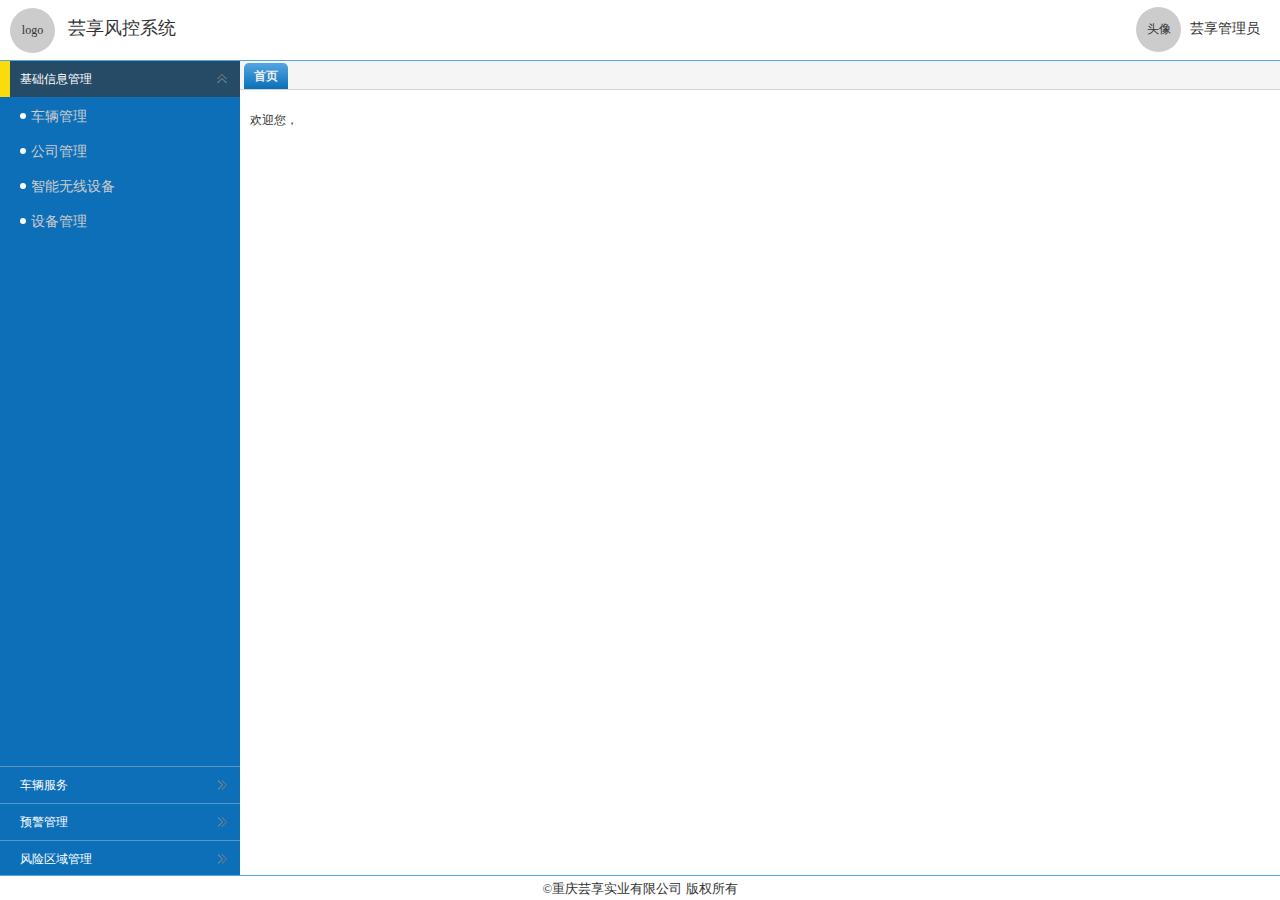
<file: index.html>
<!DOCTYPE html>
<html>

<head>
	<meta charset="UTF-8">
	<title>担保喜庆</title>
	<link rel="stylesheet" type="text/css" href="easyui/styles/easyui.css">
	<link rel="stylesheet" type="text/css" href="easyui/styles/icon.css">
	<link rel="stylesheet" type="text/css" href="easyui/styles/style.css" />
	<link rel="stylesheet" type="text/css" href="easyui/styles/carPage.css">
	<script type="text/javascript" src="easyui/javascript/jquery.min.js"></script>
	<script type="text/javascript" src="easyui/javascript/jquery.easyui.min.js"></script>
	<script type="text/javascript" src="easyui/javascript/index.js"></script>
</head>

<body class="easyui-layout">
	<div class="header" data-options="region:'north',border:false">
		<div>
			<span class="users-logo">logo</span>
			<font class="system-name">芸享风控系统</font>
			<div class="users-rigth-btn">
				<div class="users-head">
					<span style="line-height: 45px">头像</span>
				</div>
				<div class="users-name" onclick="logout()">芸享管理员</div>
			</div>
		</div>
	</div>
	<div class="left-nav" data-options="region:'west',border:false,">
		<div class="easyui-accordion" data-options="border:false" style="width:100%;height:100%;">
			<div title="基础信息管理">
				<p data-options="" onclick="addTab('车辆管理','carPage.html')">
					<span class="users-unClick"></span>车辆管理</p>
				<p onclick="addTab('公司管理','')">
					<span class="users-unClick"></span>公司管理</p>
				<p onclick="addTab('智能无线设备','')">
					<span class="users-unClick"></span>智能无线设备</p>
				<p onclick="addTab('设备管理','')">
					<span class="users-unClick"></span>设备管理</p>
			</div>
			<div title="车辆服务" data-options="">
				内容
			</div>
			<div title="预警管理" data-options="">
				内容
			</div>
			<div title="风险区域管理" data-options="">
				内容
			</div>
		</div>
	</div>
	<div data-options="region:'center',border:false">
		<div class="usersTable easyui-tabs" data-options="border:false" style="height:100%">
			<div title="首页" style="padding:10px">
				<p>欢迎您，</p>
			</div>
		</div>
	</div>
	<div class="users-bottom-copy" data-options="region:'south',border:false">&copy;重庆芸享实业有限公司&nbsp;版权所有</div>
</body>

</html>
</file>
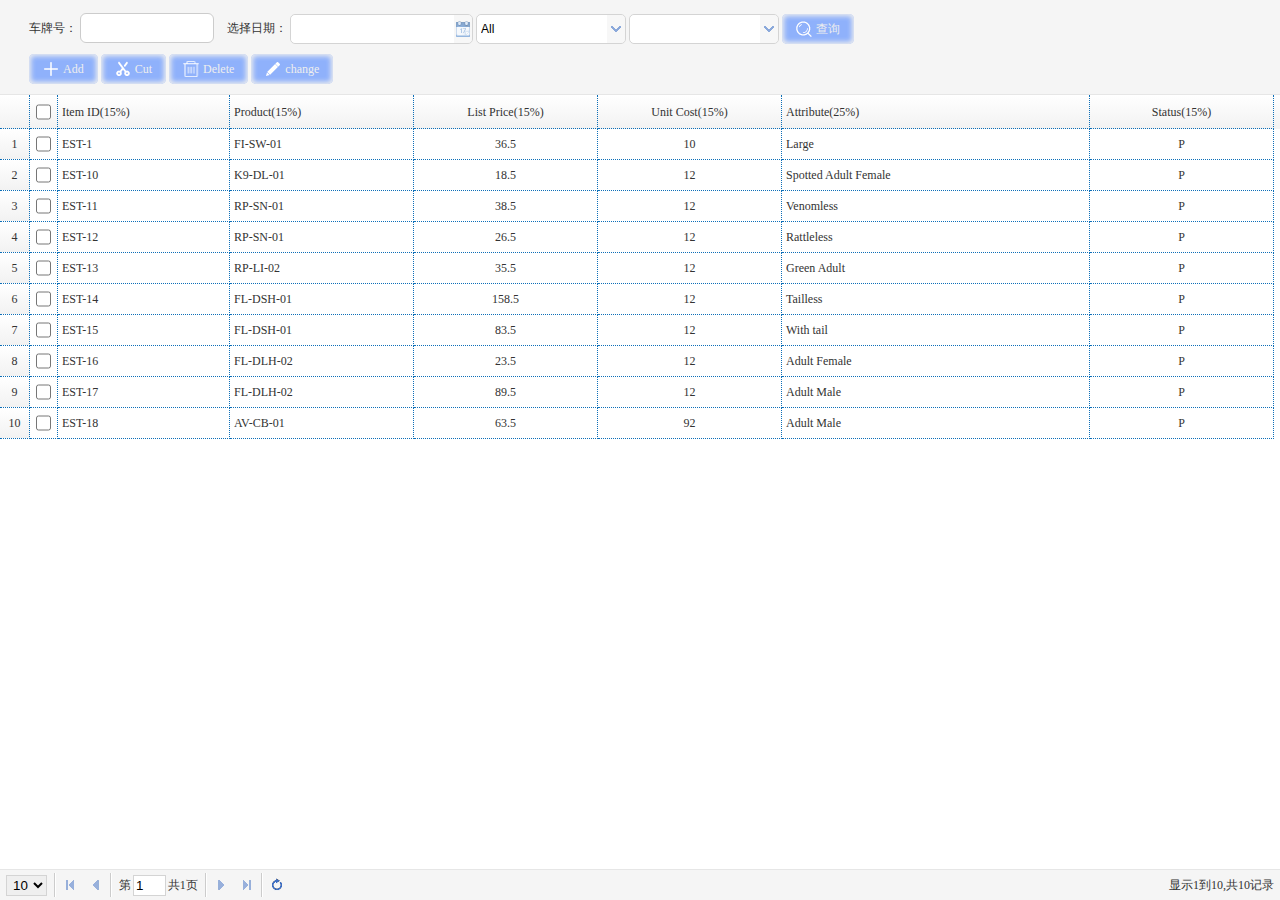
<file: carPage.html>
<!DOCTYPE html>
<html lang="zh">
	<head>
		<meta charset="UTF-8">
		<title>车辆管理</title>
		<link rel="stylesheet" type="text/css" href="easyui/styles/animate.min.css"/>
		<link rel="stylesheet" type="text/css" href="easyui/styles/easyui.css">
		<link rel="stylesheet" type="text/css" href="easyui/styles/icon.css">
		<link rel="stylesheet" type="text/css" href="easyui/styles/blue.css">
		<link rel="stylesheet" type="text/css" href="easyui/styles/carPage.css" />
		<link rel="stylesheet" type="text/css" href="easyui/styles/style.css" />
		<script type="text/javascript" src="easyui/javascript/jquery.min.js"></script>
		<script type="text/javascript" src="easyui/javascript/jquery.easyui.min.js"></script>
		<script src="easyui/javascript/carPage.js" type="text/javascript" charset="utf-8"></script>
		<script src="easyui/javascript/icheck.min.js" type="text/javascript" charset="utf-8"></script>
		<script src="easyui/javascript/easyui-lang-zh_CN.js" type="text/javascript" charset="utf-8"></script>
	</head>

	<body>
		<!-- 工具栏 start-->
		<div id="tb" style="padding:13px 0px 10px 20px">
			<span style="margin-left: 9px;">车牌号：</span>
			<input class="input-style" style="line-height:26px;border:1px solid #ccc">
			<span style="margin-left: 10px;">选择日期：</span>
			<input type="text" class="easyui-datebox" style="height: 30px; border:1px solid #ccc;">
			<select class="easyui-combobox easyui-combobox-style" name="state" style="width:150px;">
				<option value="ALL">All</option> 
				<option value="TN">Tennessee</option>
				<option value="TX">Texas</option>
				<option value="UT">Utah</option>
				<option value="VT">Vermont</option>
			</select>
			<select class="users-select" style="width:150px"></select>
			<div id="sp">
				<div style="color:#99BBE8;background:#fafafa;padding:5px;">Select a language</div>
				<div style="padding:10px">
					<input type="radio" name="lang" value="01"><span>Java</span><br/>
					<input type="radio" name="lang" value="02"><span>C#</span><br/>
					<input type="radio" name="lang" value="03"><span>Ruby</span><br/>
					<input type="radio" name="lang" value="04"><span>Basic</span><br/>
					<input type="radio" name="lang" value="05"><span>Fortran</span>
				</div>
			</div>
			<a href="#" class="easyui-linkbutton" iconCls="icon-search" plain="true">查询</a>
			<div style="display: block;margin-top: 10px;margin-left: 9px;">
				<a href="#" class="easyui-linkbutton" iconCls="icon-add" plain="true" onclick="$('#dlg1').dialog('open'),addAnim()">Add</a>
				<a href="#" class="easyui-linkbutton" iconCls="icon-cut" plain="true" onclick="javascript:alert('Cut')">Cut</a>
				<a href="#" class="easyui-linkbutton" iconCls="icon-remove" plain="true" onclick="javascript:alert('Delete')">Delete</a>
				<a href="#" class="easyui-linkbutton" iconCls="icon-edit" plain="true" onclick="javascript:alert('change')">change</a>
			</div>
			<div id="dlg1" data-options="shadow:true,modal:true,closed:'true',inline:false,onClose:closeDlg" class="easyui-dialog" style="padding:5px;width:300px;height:200px;" title="My Dialog">
				Dialog Content.1
			</div>
			<div id="dlg2" data-options="shadow:true,modal:true,closed:'true',inline:false,onClose:closeDlg" class="easyui-dialog" style="padding:5px;width:300px;height:200px;" title="My Dialog">
				Dialog Content.2
			</div>
		</div>
		<!-- 工具栏 end -->
		<table id="dg" class="easyui-datagrid" data-options="checkOnSelect:true,singleSelect:true,collapsible:true,method:'get'" rownumbers="true" pagination="true" toolbar="#tb" style="width:100%;height: 100%;">
			<thead>
				<tr>
					<th data-options="field:'ck',checkbox:true" width="5%"></th>
					<th data-options="field:'itemid',resizable:false" width="14%">Item ID(15%)</th>
					<th data-options="field:'productid',resizable:false" width="15%">Product(15%)</th>
					<th data-options="field:'listprice',align:'center',resizable:false" width="15%">List Price(15%)</th>
					<th data-options="field:'unitcost',align:'center',resizable:false" width="15%">Unit Cost(15%)</th>
					<th data-options="field:'attr1',resizable:false" width="25%">Attribute(25%)</th>
					<th data-options="field:'status',align:'center',resizable:false" width="15%">Status(15%)</th>
				</tr>
			</thead>
		</table>
		<script src="easyui/javascript/index.js"></script>
	</body>
</html>
</file>
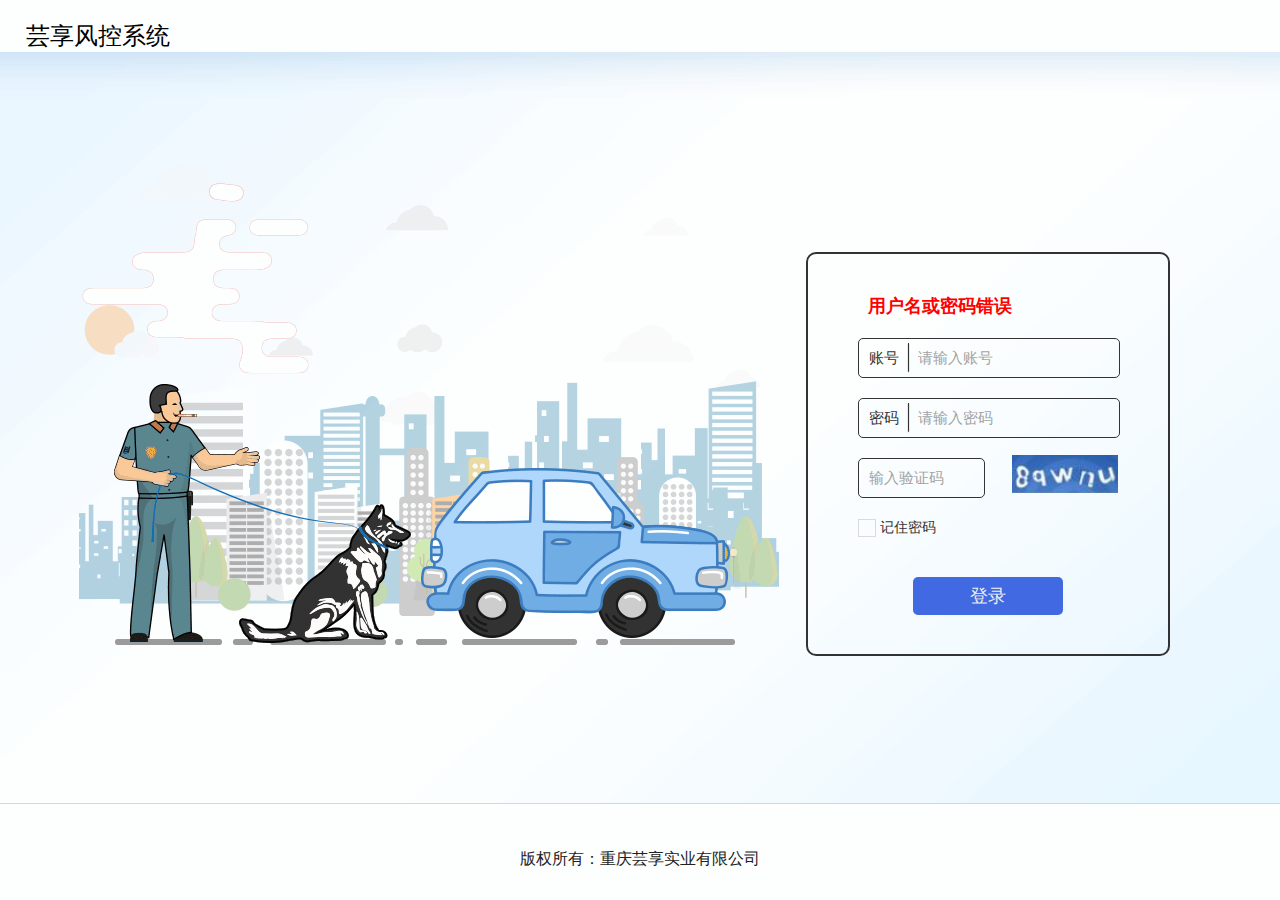
<file: login.html>
<!DOCTYPE html>
<html>

	<head>
		<meta charset="UTF-8">
		<title>login</title>
		<link rel="stylesheet" type="text/css" href="easyui/animate.min.css" />
		<link rel="stylesheet" type="text/css" href="easyui/blue.css" />
		<link rel="stylesheet" type="text/css" href="easyui/login.css" />
		<script src="easyui/jquery.min.js" type="text/javascript" charset="utf-8"></script>
		<script src="easyui/icheck.min.js" type="text/javascript" charset="utf-8"></script>
	</head>

	<body>
		<div style="position: relative;width: 100%;">
			<h2 style="position: absolute;left: 2vw;font-weight: 200;">芸享风控系统</h2>
			<div style="float: right;height: 100%;width: 37%;">
				<div id="input-body" class="animated bounceInDown">
					<div class="err-text">
						用户名或密码错误
					</div>
					<div class="input-text">
						<span>账号</span>
						<span class="line"></span>
						<input type="text" placeholder="请输入账号" />
					</div>
					<div class="input-text">
						<span>密码</span>
						<span class="line"></span>
						<input type="password" placeholder="请输入密码" />
					</div>
					<div class="input-text" style="width: 120px;padding-left: 5px;">
						<input type="text" style="width: 100px;" placeholder="输入验证码" />
					</div>
					<img src="easyui/images/yanzheng.jpg" height="38" style="float: right;position: absolute;right: 50px;bottom: 161px;" />
					<div>
						<label><input type="checkbox">&nbsp;<span style="vertical-align: middle;color: #333;font-size: 14px;">记住密码</span></label>
					</div>
					<div>
						<button class="loginBtn">登录</button>
					</div>
				</div>
			</div>
		</div>

		<div class="users-bottom-copy">
			<font>版权所有：重庆芸享实业有限公司</font>
		</div>
	</body>
	<script type="text/javascript">
		$(document).ready(function() {
			$('input').iCheck({
				checkboxClass: 'icheckbox_minimal-blue',
				radioClass: 'iradio_minimal-blue',
				increaseArea: '20%' // optional
			});
			$('.loginBtn').click(function() {
				$(".loginBtn").addClass('animated pulse');
				setTimeout(function() {
					window.location.href = "index.html"
				}, 800);
			});
		});
	</script>

</html>
</file>
<file: easyui/styles/easyui.css>
.panel {
  overflow: hidden;
  text-align: left;
  margin: 0;
  border: 0;
  -moz-border-radius: 0 0 0 0;
  -webkit-border-radius: 0 0 0 0;
  border-radius: 0 0 0 0;
}
.panel-header,
.panel-body {
  border-width: 1px;
  border-style: solid;
}
.panel-header {
  padding: 5px;
  position: relative;
}
.panel-title {
  background: url('images/blank.gif') no-repeat;
}
.panel-header-noborder {
  border-width: 0 0 1px 0;
}
.panel-body {
  overflow: auto;
  border-top-width: 0;
  padding: 0;
}
.panel-body-noheader {
  border-top-width: 1px;
}
.panel-body-noborder {
  border-width: 0px;
}
.panel-body-nobottom {
  border-bottom-width: 0;
}
.panel-with-icon {
  padding-left: 18px;
}
.panel-icon,
.panel-tool {
  position: absolute;
  top: 50%;
  margin-top: -8px;
  height: 16px;
  overflow: hidden;
}
.panel-icon {
  left: 5px;
  width: 16px;
}
.panel-tool {
  right: 5px;
  width: auto;
}
.panel-tool a {
  display: inline-block;
  width: 16px;
  height: 16px;
  opacity: 0.6;
  filter: alpha(opacity=60);
  margin: 0 0 0 2px;
  vertical-align: top;
}
.panel-tool a:hover {
  opacity: 1;
  filter: alpha(opacity=100);
  background-color: #e6e6e6;
  -moz-border-radius: 3px 3px 3px 3px;
  -webkit-border-radius: 3px 3px 3px 3px;
  border-radius: 3px 3px 3px 3px;
}
.panel-loading {
  padding: 11px 0px 10px 30px;
}
.panel-noscroll {
  overflow: hidden;
}
.panel-fit,
.panel-fit body {
  height: 100%;
  margin: 0;
  padding: 0;
  border: 0;
  overflow: hidden;
}
.panel-loading {
  background: url('images/loading.gif') no-repeat 10px 10px;
}
.panel-tool-close {
  background: url('images/panel_tools.png') no-repeat -16px 0px;
}
.panel-tool-min {
  background: url('images/panel_tools.png') no-repeat 0px 0px;
}
.panel-tool-max {
  background: url('images/panel_tools.png') no-repeat 0px -16px;
}
.panel-tool-restore {
  background: url('images/panel_tools.png') no-repeat -16px -16px;
}
.panel-tool-collapse {
  background: url('images/panel_tools.png') no-repeat -32px 0;
}
.panel-tool-expand {
  background: url('images/panel_tools.png') no-repeat -32px -16px;
}
.panel-header,
.panel-body {
  border-color: #D4D4D4;
}
.panel-header {
  background-color: #F2F2F2;
  background: -webkit-linear-gradient(top,#ffffff 0,#F2F2F2 100%);
  background: -moz-linear-gradient(top,#ffffff 0,#F2F2F2 100%);
  background: -o-linear-gradient(top,#ffffff 0,#F2F2F2 100%);
  background: linear-gradient(to bottom,#ffffff 0,#F2F2F2 100%);
  background-repeat: repeat-x;
  filter: progid:DXImageTransform.Microsoft.gradient(startColorstr=#ffffff,endColorstr=#F2F2F2,GradientType=0);
}
.panel-body {
  background-color: #ffffff;
  color: #333;
  font-size: 12px;
}
.panel-title {
  font-size: 12px;
  font-weight: bold;
  color: #777;
  height: 16px;
  line-height: 16px;
}
.panel-footer {
  border: 1px solid #D4D4D4;
  overflow: hidden;
  background: #F5F5F5;
}
.panel-footer-noborder {
  border-width: 1px 0 0 0;
}
.panel-hleft,
.panel-hright {
  position: relative;
}
.panel-hleft>.panel-body,
.panel-hright>.panel-body {
  position: absolute;
}
.panel-hleft>.panel-header {
  float: left;
}
.panel-hright>.panel-header {
  float: right;
}
.panel-hleft>.panel-body {
  border-top-width: 1px;
  border-left-width: 0;
}
.panel-hright>.panel-body {
  border-top-width: 1px;
  border-right-width: 0;
}
.panel-hleft>.panel-body-nobottom {
  border-bottom-width: 1px;
  border-right-width: 0;
}
.panel-hright>.panel-body-nobottom {
  border-bottom-width: 1px;
  border-left-width: 0;
}
.panel-hleft>.panel-footer {
  position: absolute;
  right: 0;
}
.panel-hright>.panel-footer {
  position: absolute;
  left: 0;
}
.panel-hleft>.panel-header-noborder {
  border-width: 0 1px 0 0;
}
.panel-hright>.panel-header-noborder {
  border-width: 0 0 0 1px;
}
.panel-hleft>.panel-body-noborder {
  border-width: 0;
}
.panel-hright>.panel-body-noborder {
  border-width: 0;
}
.panel-hleft>.panel-body-noheader {
  border-left-width: 1px;
}
.panel-hright>.panel-body-noheader {
  border-right-width: 1px;
}
.panel-hleft>.panel-footer-noborder {
  border-width: 0 0 0 1px;
}
.panel-hright>.panel-footer-noborder {
  border-width: 0 1px 0 0;
}
.panel-hleft>.panel-header .panel-icon,
.panel-hright>.panel-header .panel-icon {
  margin-top: 0;
  top: 5px;
}
.panel-hleft>.panel-header .panel-title,
.panel-hright>.panel-header .panel-title {
  position: absolute;
  min-width: 16px;
  left: 21px;
  top: 5px;
  bottom: auto;
  white-space: nowrap;
  word-wrap: normal;
  -webkit-transform: rotate(90deg);
  -webkit-transform-origin: 0 0;
  -moz-transform: rotate(90deg);
  -moz-transform-origin: 0 0;
  -o-transform: rotate(90deg);
  -o-transform-origin: 0 0;
  transform: rotate(90deg);
  transform-origin: 0 0;
}
.panel-hleft>.panel-header .panel-title-up,
.panel-hright>.panel-header .panel-title-up {
  position: absolute;
  min-width: 16px;
  left: 21px;
  top: auto;
  bottom: 5px;
  text-align: right;
  white-space: nowrap;
  word-wrap: normal;
  -webkit-transform: rotate(-90deg);
  -webkit-transform-origin: 0 0;
  -moz-transform: rotate(-90deg);
  -moz-transform-origin: 0 0;
  -o-transform: rotate(-90deg);
  -o-transform-origin: 0 0;
  transform: rotate(-90deg);
  transform-origin: 0 16px;
}
.panel-hleft>.panel-header .panel-with-icon.panel-title-up,
.panel-hright>.panel-header .panel-with-icon.panel-title-up {
  padding-left: 0;
  padding-right: 18px;
}
.panel-hleft>.panel-header .panel-tool,
.panel-hright>.panel-header .panel-tool {
  top: auto;
  bottom: 5px;
  width: 16px;
  height: auto;
  left: 50%;
  margin-left: -8px;
  margin-top: 0;
}
.panel-hleft>.panel-header .panel-tool a,
.panel-hright>.panel-header .panel-tool a {
  margin: 2px 0 0 0;
}
.accordion {
  overflow: hidden;
  border-width: 1px;
  border-style: solid;
}
.accordion .accordion-header {
  border-width: 0 0 1px;
  cursor: pointer;
}
.accordion .accordion-body {
  border-width: 0 0 1px;
}
.accordion-noborder {
  border-width: 0;
}
.accordion-noborder .accordion-header {
  border-width: 0 0 1px;
}
.accordion-noborder .accordion-body {
  border-width: 0 0 1px;
}
.accordion-collapse {
  background: url('images/accordion_arrows.png') no-repeat 0 0;
}
.accordion-expand {
  background: url('images/accordion_arrows.png') no-repeat -16px 0;
}
.accordion {
  background: #ffffff;
  border-color: #D4D4D4;
}
.accordion .accordion-header {
  background: #F2F2F2;
  filter: none;
}
.accordion .accordion-header-selected {
  background: #0081c2;
}
.accordion .accordion-header-selected .panel-title {
  color: #fff;
}
.accordion .panel-last > .accordion-header {
  border-bottom-color: #F2F2F2;
}
.accordion .panel-last > .accordion-body {
  border-bottom-color: #ffffff;
}
.accordion .panel-last > .accordion-header-selected,
.accordion .panel-last > .accordion-header-border {
  border-bottom-color: #D4D4D4;
}
.accordion> .panel-hleft {
  float: left;
}
.accordion> .panel-hleft>.panel-header {
  border-width: 0 1px 0 0;
}
.accordion> .panel-hleft> .panel-body {
  border-width: 0 1px 0 0;
}
.accordion> .panel-hleft.panel-last > .accordion-header {
  border-right-color: #F2F2F2;
}
.accordion> .panel-hleft.panel-last > .accordion-body {
  border-right-color: #ffffff;
}
.accordion> .panel-hleft.panel-last > .accordion-header-selected,
.accordion> .panel-hleft.panel-last > .accordion-header-border {
  border-right-color: #D4D4D4;
}
.accordion> .panel-hright {
  float: right;
}
.accordion> .panel-hright>.panel-header {
  border-width: 0 0 0 1px;
}
.accordion> .panel-hright> .panel-body {
  border-width: 0 0 0 1px;
}
.accordion> .panel-hright.panel-last > .accordion-header {
  border-left-color: #F2F2F2;
}
.accordion> .panel-hright.panel-last > .accordion-body {
  border-left-color: #ffffff;
}
.accordion> .panel-hright.panel-last > .accordion-header-selected,
.accordion> .panel-hright.panel-last > .accordion-header-border {
  border-left-color: #D4D4D4;
}
.window {
  overflow: hidden;
  padding: 5px;
  border-width: 1px;
  border-style: solid;
}
.window .window-header {
  background: transparent;
  padding: 0px 0px 6px 0px;
}
.window .window-body {
  border-width: 1px;
  border-style: solid;
  border-top-width: 0px;
}
.window .window-body-noheader {
  border-top-width: 1px;
}
.window .panel-body-nobottom {
  border-bottom-width: 0;
}
.window .window-header .panel-icon,
.window .window-header .panel-tool {
  top: 50%;
  margin-top: -11px;
}
.window .window-header .panel-icon {
  left: 1px;
}
.window .window-header .panel-tool {
  right: 1px;
}
.window .window-header .panel-with-icon {
  padding-left: 18px;
}
.window-proxy {
  position: absolute;
  overflow: hidden;
}
.window-proxy-mask {
  position: absolute;
  filter: alpha(opacity=5);
  opacity: 0.05;
}
.window-mask {
  position: absolute;
  left: 0;
  top: 0;
  width: 100%;
  height: 100%;
  filter: alpha(opacity=40);
  opacity: 0.40;
  font-size: 1px;
  overflow: hidden;
}
.window,
.window-shadow {
  position: absolute;
  -moz-border-radius: 5px 5px 5px 5px;
  -webkit-border-radius: 5px 5px 5px 5px;
  border-radius: 5px 5px 5px 5px;
}
.window-shadow {
  background: #ccc;
  -moz-box-shadow: 2px 2px 3px #cccccc;
  -webkit-box-shadow: 2px 2px 3px #cccccc;
  box-shadow: 2px 2px 3px #cccccc;
  filter: progid:DXImageTransform.Microsoft.Blur(pixelRadius=2,MakeShadow=false,ShadowOpacity=0.2);
}
.window,
.window .window-body {
  border-color: #D4D4D4;
}
.window {
  background-color: #F2F2F2;
  background: -webkit-linear-gradient(top,#ffffff 0,#F2F2F2 20%);
  background: -moz-linear-gradient(top,#ffffff 0,#F2F2F2 20%);
  background: -o-linear-gradient(top,#ffffff 0,#F2F2F2 20%);
  background: linear-gradient(to bottom,#ffffff 0,#F2F2F2 20%);
  background-repeat: repeat-x;
  filter: progid:DXImageTransform.Microsoft.gradient(startColorstr=#ffffff,endColorstr=#F2F2F2,GradientType=0);
}
.window-proxy {
  border: 1px dashed #D4D4D4;
}
.window-proxy-mask,
.window-mask {
  background: #ccc;
}
.window .panel-footer {
  border: 1px solid #D4D4D4;
  position: relative;
  top: -1px;
}
.window-thinborder {
  padding: 0;
}
.window-thinborder .window-header {
  padding: 5px 5px 6px 5px;
}
.window-thinborder .window-body {
  border-width: 0px;
}
.window-thinborder .window-header .panel-icon,
.window-thinborder .window-header .panel-tool {
  margin-top: -9px;
  margin-left: 5px;
  margin-right: 5px;
}
.window-noborder {
  border: 0;
}
.window.panel-hleft .window-header {
  padding: 0 6px 0 0;
}
.window.panel-hright .window-header {
  padding: 0 0 0 6px;
}
.window.panel-hleft>.panel-header .panel-title {
  top: auto;
  left: 16px;
}
.window.panel-hright>.panel-header .panel-title {
  top: auto;
  right: 16px;
}
.window.panel-hleft>.panel-header .panel-title-up,
.window.panel-hright>.panel-header .panel-title-up {
  bottom: 0;
}
.window.panel-hleft .window-body {
  border-width: 1px 1px 1px 0;
}
.window.panel-hright .window-body {
  border-width: 1px 0 1px 1px;
}
.window.panel-hleft .window-header .panel-icon {
  top: 1px;
  margin-top: 0;
  left: 0;
}
.window.panel-hright .window-header .panel-icon {
  top: 1px;
  margin-top: 0;
  left: auto;
  right: 1px;
}
.window.panel-hleft .window-header .panel-tool,
.window.panel-hright .window-header .panel-tool {
  margin-top: 0;
  top: auto;
  bottom: 1px;
  right: auto;
  margin-right: 0;
  left: 50%;
  margin-left: -11px;
}
.window.panel-hright .window-header .panel-tool {
  left: auto;
  right: 1px;
}
.window-thinborder.panel-hleft .window-header {
  padding: 5px 6px 5px 5px;
}
.window-thinborder.panel-hright .window-header {
  padding: 5px 5px 5px 6px;
}
.window-thinborder.panel-hleft>.panel-header .panel-title {
  left: 21px;
}
.window-thinborder.panel-hleft>.panel-header .panel-title-up,
.window-thinborder.panel-hright>.panel-header .panel-title-up {
  bottom: 5px;
}
.window-thinborder.panel-hleft .window-header .panel-icon,
.window-thinborder.panel-hright .window-header .panel-icon {
  margin-top: 5px;
}
.window-thinborder.panel-hleft .window-header .panel-tool,
.window-thinborder.panel-hright .window-header .panel-tool {
  left: 16px;
  bottom: 5px;
}
.dialog-content {
  overflow: auto;
}
.dialog-toolbar {
  position: relative;
  padding: 2px 5px;
}
.dialog-tool-separator {
  float: left;
  height: 24px;
  border-left: 1px solid #ccc;
  border-right: 1px solid #fff;
  margin: 2px 1px;
}
.dialog-button {
  position: relative;
  top: -1px;
  padding: 5px;
  text-align: right;
}
.dialog-button .l-btn {
  margin-left: 5px;
}
.dialog-toolbar,
.dialog-button {
  background: #F5F5F5;
  border-width: 1px;
  border-style: solid;
}
.dialog-toolbar {
  border-color: #D4D4D4 #D4D4D4 #e6e6e6 #D4D4D4;
}
.dialog-button {
  border-color: #e6e6e6 #D4D4D4 #D4D4D4 #D4D4D4;
}
.window-thinborder .dialog-toolbar {
  border-left: transparent;
  border-right: transparent;
  border-top-color: #F5F5F5;
}
.window-thinborder .dialog-button {
  top: 0px;
  padding: 5px 8px 8px 8px;
  border-left: transparent;
  border-right: transparent;
  border-bottom: transparent;
}
.l-btn {
  text-decoration: none;
  display: inline-block;
  overflow: hidden;
  margin: 0;
  padding: 0;
  cursor: pointer;
  outline: none;
  text-align: center;
  vertical-align: middle;
  line-height: normal;
}
.l-btn-plain {
  border-width: 0;
  padding: 1px;
}
.l-btn-left {
  display: inline-block;
  position: relative;
  overflow: hidden;
  margin: 0;
  padding: 0;
  vertical-align: top;
}
.l-btn-text {
  display: inline-block;
  vertical-align: top;
  width: auto;
  line-height: 24px;
  font-size: 12px;
  padding: 0;
  margin: 0 4px;
}
.l-btn-icon {
  display: inline-block;
  width: 16px;
  height: 16px;
  line-height: 16px;
  position: absolute;
  top: 50%;
  margin-top: -8px;
  font-size: 1px;
}
.l-btn span span .l-btn-empty {
  display: inline-block;
  margin: 0;
  width: 16px;
  height: 24px;
  font-size: 1px;
  vertical-align: top;
}
.l-btn span .l-btn-icon-left {
  padding: 0 0 0 20px;
  background-position: left center;
}
.l-btn span .l-btn-icon-right {
  padding: 0 20px 0 0;
  background-position: right center;
}
.l-btn-icon-left .l-btn-text {
  margin: 0 4px 0 24px;
}
.l-btn-icon-left .l-btn-icon {
  left: 4px;
}
.l-btn-icon-right .l-btn-text {
  margin: 0 24px 0 4px;
}
.l-btn-icon-right .l-btn-icon {
  right: 4px;
}
.l-btn-icon-top .l-btn-text {
  margin: 20px 4px 0 4px;
}
.l-btn-icon-top .l-btn-icon {
  top: 4px;
  left: 50%;
  margin: 0 0 0 -8px;
}
.l-btn-icon-bottom .l-btn-text {
  margin: 0 4px 20px 4px;
}
.l-btn-icon-bottom .l-btn-icon {
  top: auto;
  bottom: 4px;
  left: 50%;
  margin: 0 0 0 -8px;
}
.l-btn-left .l-btn-empty {
  margin: 0 4px;
  width: 16px;
}
.l-btn-plain:hover {
  padding: 0;
}
.l-btn-focus {
  outline: #0000FF dotted thin;
}
.l-btn-large .l-btn-text {
  line-height: 40px;
}
.l-btn-large .l-btn-icon {
  width: 32px;
  height: 32px;
  line-height: 32px;
  margin-top: -16px;
}
.l-btn-large .l-btn-icon-left .l-btn-text {
  margin-left: 40px;
}
.l-btn-large .l-btn-icon-right .l-btn-text {
  margin-right: 40px;
}
.l-btn-large .l-btn-icon-top .l-btn-text {
  margin-top: 36px;
  line-height: 24px;
  min-width: 32px;
}
.l-btn-large .l-btn-icon-top .l-btn-icon {
  margin: 0 0 0 -16px;
}
.l-btn-large .l-btn-icon-bottom .l-btn-text {
  margin-bottom: 36px;
  line-height: 24px;
  min-width: 32px;
}
.l-btn-large .l-btn-icon-bottom .l-btn-icon {
  margin: 0 0 0 -16px;
}
.l-btn-large .l-btn-left .l-btn-empty {
  margin: 0 4px;
  width: 32px;
}
.l-btn {
  color: #444;
  background: #f5f5f5;
  background-repeat: repeat-x;
  border: 1px solid #bbb;
  background: -webkit-linear-gradient(top,#ffffff 0,#e6e6e6 100%);
  background: -moz-linear-gradient(top,#ffffff 0,#e6e6e6 100%);
  background: -o-linear-gradient(top,#ffffff 0,#e6e6e6 100%);
  background: linear-gradient(to bottom,#ffffff 0,#e6e6e6 100%);
  background-repeat: repeat-x;
  filter: progid:DXImageTransform.Microsoft.gradient(startColorstr=#ffffff,endColorstr=#e6e6e6,GradientType=0);
  -moz-border-radius: 5px 5px 5px 5px;
  -webkit-border-radius: 5px 5px 5px 5px;
  border-radius: 5px 5px 5px 5px;
}
.l-btn:hover {
  background: #e6e6e6;
  color: #00438a;
  border: 1px solid #ddd;
  filter: none;
}
.l-btn-plain {
  background: transparent;
  border-width: 0;
  filter: none;
}
.l-btn-outline {
  border-width: 1px;
  border-color: #ddd;
  padding: 0;
}
.l-btn-plain:hover {
  background: #e6e6e6;
  color: #00438a;
  border: 1px solid #ddd;
  -moz-border-radius: 5px 5px 5px 5px;
  -webkit-border-radius: 5px 5px 5px 5px;
  border-radius: 5px 5px 5px 5px;
}
.l-btn-disabled,
.l-btn-disabled:hover {
  opacity: 0.5;
  cursor: default;
  background: #f5f5f5;
  color: #444;
  background: -webkit-linear-gradient(top,#ffffff 0,#e6e6e6 100%);
  background: -moz-linear-gradient(top,#ffffff 0,#e6e6e6 100%);
  background: -o-linear-gradient(top,#ffffff 0,#e6e6e6 100%);
  background: linear-gradient(to bottom,#ffffff 0,#e6e6e6 100%);
  background-repeat: repeat-x;
  filter: progid:DXImageTransform.Microsoft.gradient(startColorstr=#ffffff,endColorstr=#e6e6e6,GradientType=0);
}
.l-btn-disabled .l-btn-text,
.l-btn-disabled .l-btn-icon {
  filter: alpha(opacity=50);
}
.l-btn-plain-disabled,
.l-btn-plain-disabled:hover {
  background: transparent;
  filter: alpha(opacity=50);
}
.l-btn-selected,
.l-btn-selected:hover {
  background: #ddd;
  filter: none;
}
.l-btn-plain-selected,
.l-btn-plain-selected:hover {
  background: #ddd;
}
.textbox {
  position: relative;
  border: 1px solid #D4D4D4;
  background-color: #fff;
  vertical-align: middle;
  display: inline-block;
  overflow: hidden;
  white-space: nowrap;
  margin: 0;
  padding: 0;
  -moz-border-radius: 5px 5px 5px 5px;
  -webkit-border-radius: 5px 5px 5px 5px;
  border-radius: 5px 5px 5px 5px;
}
.textbox .textbox-text {
  font-size: 12px;
  border: 0;
  margin: 0;
  padding: 4px;
  white-space: normal;
  vertical-align: top;
  outline-style: none;
  resize: none;
  -moz-border-radius: 5px 5px 5px 5px;
  -webkit-border-radius: 5px 5px 5px 5px;
  border-radius: 5px 5px 5px 5px;
}
.textbox .textbox-text::-ms-clear,
.textbox .textbox-text::-ms-reveal {
  display: none;
}
.textbox textarea.textbox-text {
  white-space: pre-wrap;
}
.textbox .textbox-prompt {
  font-size: 12px;
  color: #aaa;
}
.textbox .textbox-bgicon {
  background-position: 3px center;
  padding-left: 21px;
}
.textbox .textbox-button,
.textbox .textbox-button:hover {
  position: absolute;
  top: 0;
  padding: 0;
  vertical-align: top;
  -moz-border-radius: 0 0 0 0;
  -webkit-border-radius: 0 0 0 0;
  border-radius: 0 0 0 0;
}
.textbox .textbox-button-right,
.textbox .textbox-button-right:hover {
  right: 0;
  border-width: 0 0 0 1px;
}
.textbox .textbox-button-left,
.textbox .textbox-button-left:hover {
  left: 0;
  border-width: 0 1px 0 0;
}
.textbox .textbox-button-top,
.textbox .textbox-button-top:hover {
  left: 0;
  border-width: 0 0 1px 0;
}
.textbox .textbox-button-bottom,
.textbox .textbox-button-bottom:hover {
  top: auto;
  bottom: 0;
  left: 0;
  border-width: 1px 0 0 0;
}
.textbox-addon {
  position: absolute;
  top: 0;
}
.textbox-label {
  display: inline-block;
  width: 80px;
  height: 22px;
  line-height: 22px;
  vertical-align: middle;
  overflow: hidden;
  text-overflow: ellipsis;
  white-space: nowrap;
  margin: 0;
  padding-right: 5px;
}
.textbox-label-after {
  padding-left: 5px;
  padding-right: 0;
}
.textbox-label-top {
  display: block;
  width: auto;
  padding: 0;
}
.textbox-disabled,
.textbox-label-disabled {
  opacity: 0.6;
  filter: alpha(opacity=60);
}
.textbox-icon {
  display: inline-block;
  width: 18px;
  height: 20px;
  overflow: hidden;
  vertical-align: top;
  background-position: center center;
  cursor: pointer;
  opacity: 0.6;
  filter: alpha(opacity=60);
  text-decoration: none;
  outline-style: none;
}
.textbox-icon-disabled,
.textbox-icon-readonly {
  cursor: default;
}
.textbox-icon:hover {
  opacity: 1.0;
  filter: alpha(opacity=100);
}
.textbox-icon-disabled:hover {
  opacity: 0.6;
  filter: alpha(opacity=60);
}
.textbox-focused {
  border-color: #bbbbbb;
  -moz-box-shadow: 0 0 3px 0 #D4D4D4;
  -webkit-box-shadow: 0 0 3px 0 #D4D4D4;
  box-shadow: 0 0 3px 0 #D4D4D4;
}
.textbox-invalid {
  border-color: #ffa8a8;
  background-color: #fff3f3;
}
.passwordbox-open {
  background: url('images/passwordbox_open.png') no-repeat center center;
}
.passwordbox-close {
  background: url('images/passwordbox_close.png') no-repeat center center;
}
.filebox .textbox-value {
  vertical-align: top;
  position: absolute;
  top: 0;
  left: -5000px;
}
.filebox-label {
  display: inline-block;
  position: absolute;
  width: 100%;
  height: 100%;
  cursor: pointer;
  left: 0;
  top: 0;
  z-index: 10;
  background: url('images/blank.gif') no-repeat;
}
.l-btn-disabled .filebox-label {
  cursor: default;
}
.combo-arrow {
  width: 18px;
  height: 20px;
  overflow: hidden;
  display: inline-block;
  vertical-align: top;
  cursor: pointer;
  opacity: 0.6;
  filter: alpha(opacity=60);
}
.combo-arrow-hover {
  opacity: 1.0;
  filter: alpha(opacity=100);
}
.combo-panel {
  overflow: auto;
}
.combo-arrow {
  background: url('images/combo_arrow.png') no-repeat center center;
}
.combo-panel {
  background-color: #ffffff;
}
.combo-arrow {
  background-color: #F2F2F2;
}
.combo-arrow-hover {
  background-color: #e6e6e6;
}
.combo-arrow:hover {
  background-color: #e6e6e6;
}
.combo .textbox-icon-disabled:hover {
  cursor: default;
}
.combobox-item,
.combobox-group,
.combobox-stick {
  font-size: 12px;
  padding: 3px;
}
.combobox-item-disabled {
  opacity: 0.5;
  filter: alpha(opacity=50);
}
.combobox-gitem {
  padding-left: 10px;
}
.combobox-group,
.combobox-stick {
  font-weight: bold;
}
.combobox-stick {
  position: absolute;
  top: 1px;
  left: 1px;
  right: 1px;
  background: inherit;
}
.combobox-item-hover {
  background-color: #e6e6e6;
  color: #00438a;
}
.combobox-item-selected {
  background-color: #0081c2;
  color: #fff;
}
.combobox-icon {
  display: inline-block;
  width: 16px;
  height: 16px;
  vertical-align: middle;
  margin-right: 2px;
}
.tagbox {
  cursor: text;
}
.tagbox .textbox-text {
  float: left;
}
.tagbox-label {
  position: relative;
  display: block;
  margin: 4px 0 0 4px;
  padding: 0 20px 0 4px;
  float: left;
  vertical-align: top;
  text-decoration: none;
  -moz-border-radius: 5px 5px 5px 5px;
  -webkit-border-radius: 5px 5px 5px 5px;
  border-radius: 5px 5px 5px 5px;
  background: #e6e6e6;
  color: #00438a;
}
.tagbox-remove {
  background: url('images/tagbox_icons.png') no-repeat -16px center;
  position: absolute;
  display: block;
  width: 16px;
  height: 16px;
  right: 2px;
  top: 50%;
  margin-top: -8px;
  opacity: 0.6;
  filter: alpha(opacity=60);
}
.tagbox-remove:hover {
  opacity: 1;
  filter: alpha(opacity=100);
}
.textbox-disabled .tagbox-label {
  cursor: default;
}
.textbox-disabled .tagbox-remove:hover {
  cursor: default;
  opacity: 0.6;
  filter: alpha(opacity=60);
}
.layout {
  position: relative;
  overflow: hidden;
  margin: 0;
  padding: 0;
  z-index: 0;
}
.layout-panel {
  position: absolute;
  overflow: hidden;
}
.layout-body {
  min-width: 1px;
  min-height: 1px;
}
.layout-panel-east,
.layout-panel-west {
  z-index: 2;
}
.layout-panel-north,
.layout-panel-south {
  z-index: 3;
}
.layout-expand {
  position: absolute;
  padding: 0px;
  font-size: 1px;
  cursor: pointer;
  z-index: 1;
}
.layout-expand .panel-header,
.layout-expand .panel-body {
  background: transparent;
  filter: none;
  overflow: hidden;
}
.layout-expand .panel-header {
  border-bottom-width: 0px;
}
.layout-expand .panel-body {
  position: relative;
}
.layout-expand .panel-body .panel-icon {
  margin-top: 0;
  top: 0;
  left: 50%;
  margin-left: -8px;
}
.layout-expand-west .panel-header .panel-icon,
.layout-expand-east .panel-header .panel-icon {
  display: none;
}
.layout-expand-title {
  position: absolute;
  top: 0;
  left: 21px;
  white-space: nowrap;
  word-wrap: normal;
  -webkit-transform: rotate(90deg);
  -webkit-transform-origin: 0 0;
  -moz-transform: rotate(90deg);
  -moz-transform-origin: 0 0;
  -o-transform: rotate(90deg);
  -o-transform-origin: 0 0;
  transform: rotate(90deg);
  transform-origin: 0 0;
}
.layout-expand-title-up {
  position: absolute;
  top: 0;
  left: 0;
  text-align: right;
  padding-left: 5px;
  white-space: nowrap;
  word-wrap: normal;
  -webkit-transform: rotate(-90deg);
  -webkit-transform-origin: 0 0;
  -moz-transform: rotate(-90deg);
  -moz-transform-origin: 0 0;
  -o-transform: rotate(-90deg);
  -o-transform-origin: 0 0;
  transform: rotate(-90deg);
  transform-origin: 0 0;
}
.layout-expand-with-icon {
  top: 18px;
}
.layout-expand .panel-body-noheader .layout-expand-title,
.layout-expand .panel-body-noheader .panel-icon {
  top: 5px;
}
.layout-expand .panel-body-noheader .layout-expand-with-icon {
  top: 23px;
}
.layout-split-proxy-h,
.layout-split-proxy-v {
  position: absolute;
  font-size: 1px;
  display: none;
  z-index: 5;
}
.layout-split-proxy-h {
  width: 5px;
  cursor: e-resize;
}
.layout-split-proxy-v {
  height: 5px;
  cursor: n-resize;
}
.layout-mask {
  position: absolute;
  background: #fafafa;
  filter: alpha(opacity=10);
  opacity: 0.10;
  z-index: 4;
}
.layout-button-up {
  background: url('images/layout_arrows.png') no-repeat -16px -16px;
}
.layout-button-down {
  background: url('images/layout_arrows.png') no-repeat -16px 0;
}
.layout-button-left {
  background: url('images/layout_arrows.png') no-repeat 0 0;
}
.layout-button-right {
  background: url('images/layout_arrows.png') no-repeat 0 -16px;
}
.layout-split-proxy-h,
.layout-split-proxy-v {
  background-color: #bbb;
}
.layout-split-north {
  border-bottom: 5px solid #eee;
}
.layout-split-south {
  border-top: 5px solid #eee;
}
.layout-split-east {
  border-left: 5px solid #eee;
}
.layout-split-west {
  border-right: 5px solid #eee;
}
.layout-expand {
  background-color: #F2F2F2;
}
.layout-expand-over {
  background-color: #F2F2F2;
}
.tabs-container {
  overflow: hidden;
}
.tabs-header {
  border-width: 1px;
  border-style: solid;
  border-bottom-width: 0;
  position: relative;
  padding: 0;
  padding-top: 2px;
  overflow: hidden;
}
.tabs-scroller-left,
.tabs-scroller-right {
  position: absolute;
  top: auto;
  bottom: 0;
  width: 18px;
  font-size: 1px;
  display: none;
  cursor: pointer;
  border-width: 1px;
  border-style: solid;
}
.tabs-scroller-left {
  left: 0;
}
.tabs-scroller-right {
  right: 0;
}
.tabs-tool {
  position: absolute;
  bottom: 0;
  padding: 1px;
  overflow: hidden;
  border-width: 1px;
  border-style: solid;
}
.tabs-header-plain .tabs-tool {
  padding: 0 1px;
}
.tabs-wrap {
  position: relative;
  left: 0;
  overflow: hidden;
  width: 100%;
  margin: 0;
  padding: 0;
}
.tabs-scrolling {
  margin-left: 18px;
  margin-right: 18px;
}
.tabs-disabled {
  opacity: 0.3;
  filter: alpha(opacity=30);
}
.tabs {
  list-style-type: none;
  height: 26px;
  margin: 0px;
  padding: 0px;
  padding-left: 4px;
  width: 50000px;
  border-style: solid;
  border-width: 0 0 1px 0;
}
.tabs li {
  float: left;
  display: inline-block;
  margin: 0 4px -1px 0;
  padding: 0;
  position: relative;
  border: 0;
}
.tabs li a.tabs-inner {
  display: inline-block;
  text-decoration: none;
  margin: 0;
  padding: 0 10px;
  height: 25px;
  line-height: 25px;
  text-align: center;
  white-space: nowrap;
  border-width: 1px;
  border-style: solid;
  -moz-border-radius: 5px 5px 0 0;
  -webkit-border-radius: 5px 5px 0 0;
  border-radius: 5px 5px 0 0;
}
.tabs li.tabs-selected a.tabs-inner {
  font-weight: bold;
  outline: none;
}
.tabs li.tabs-selected a:hover.tabs-inner {
  cursor: default;
  pointer: default;
}
.tabs li a.tabs-close,
.tabs-p-tool {
  position: absolute;
  font-size: 1px;
  display: block;
  height: 12px;
  padding: 0;
  top: 50%;
  margin-top: -6px;
  overflow: hidden;
}
.tabs li a.tabs-close {
  width: 12px;
  right: 5px;
  opacity: 0.6;
  filter: alpha(opacity=60);
}
.tabs-p-tool {
  right: 16px;
}
.tabs-p-tool a {
  display: inline-block;
  font-size: 1px;
  width: 12px;
  height: 12px;
  margin: 0;
  opacity: 0.6;
  filter: alpha(opacity=60);
}
.tabs li a:hover.tabs-close,
.tabs-p-tool a:hover {
  opacity: 1;
  filter: alpha(opacity=100);
  cursor: hand;
  cursor: pointer;
}
.tabs-with-icon {
  padding-left: 18px;
}
.tabs-icon {
  position: absolute;
  width: 16px;
  height: 16px;
  left: 10px;
  top: 50%;
  margin-top: -8px;
}
.tabs-title {
  font-size: 12px;
}
.tabs-closable {
  padding-right: 8px;
}
.tabs-panels {
  margin: 0px;
  padding: 0px;
  border-width: 1px;
  border-style: solid;
  border-top-width: 0;
  overflow: hidden;
}
.tabs-header-bottom {
  border-width: 0 1px 1px 1px;
  padding: 0 0 2px 0;
}
.tabs-header-bottom .tabs {
  border-width: 1px 0 0 0;
}
.tabs-header-bottom .tabs li {
  margin: -1px 4px 0 0;
}
.tabs-header-bottom .tabs li a.tabs-inner {
  -moz-border-radius: 0 0 5px 5px;
  -webkit-border-radius: 0 0 5px 5px;
  border-radius: 0 0 5px 5px;
}
.tabs-header-bottom .tabs-tool {
  top: 0;
}
.tabs-header-bottom .tabs-scroller-left,
.tabs-header-bottom .tabs-scroller-right {
  top: 0;
  bottom: auto;
}
.tabs-panels-top {
  border-width: 1px 1px 0 1px;
}
.tabs-header-left {
  float: left;
  border-width: 1px 0 1px 1px;
  padding: 0;
}
.tabs-header-right {
  float: right;
  border-width: 1px 1px 1px 0;
  padding: 0;
}
.tabs-header-left .tabs-wrap,
.tabs-header-right .tabs-wrap {
  height: 100%;
}
.tabs-header-left .tabs {
  height: 100%;
  padding: 4px 0 0 2px;
  border-width: 0 1px 0 0;
}
.tabs-header-right .tabs {
  height: 100%;
  padding: 4px 2px 0 0;
  border-width: 0 0 0 1px;
}
.tabs-header-left .tabs li,
.tabs-header-right .tabs li {
  display: block;
  width: 100%;
  position: relative;
}
.tabs-header-left .tabs li {
  left: auto;
  right: 0;
  margin: 0 -1px 4px 0;
  float: right;
}
.tabs-header-right .tabs li {
  left: 0;
  right: auto;
  margin: 0 0 4px -1px;
  float: left;
}
.tabs-justified li a.tabs-inner {
  padding-left: 0;
  padding-right: 0;
}
.tabs-header-left .tabs li a.tabs-inner {
  display: block;
  text-align: left;
  padding-left: 10px;
  padding-right: 10px;
  -moz-border-radius: 5px 0 0 5px;
  -webkit-border-radius: 5px 0 0 5px;
  border-radius: 5px 0 0 5px;
}
.tabs-header-right .tabs li a.tabs-inner {
  display: block;
  text-align: left;
  padding-left: 10px;
  padding-right: 10px;
  -moz-border-radius: 0 5px 5px 0;
  -webkit-border-radius: 0 5px 5px 0;
  border-radius: 0 5px 5px 0;
}
.tabs-panels-right {
  float: right;
  border-width: 1px 1px 1px 0;
}
.tabs-panels-left {
  float: left;
  border-width: 1px 0 1px 1px;
}
.tabs-header-noborder,
.tabs-panels-noborder {
  border: 0px;
}
.tabs-header-plain {
  border: 0px;
  background: transparent;
}
.tabs-pill {
  padding-bottom: 3px;
}
.tabs-header-bottom .tabs-pill {
  padding-top: 3px;
  padding-bottom: 0;
}
.tabs-header-left .tabs-pill {
  padding-right: 3px;
}
.tabs-header-right .tabs-pill {
  padding-left: 3px;
}
.tabs-header .tabs-pill li a.tabs-inner {
  -moz-border-radius: 5px 5px 5px 5px;
  -webkit-border-radius: 5px 5px 5px 5px;
  border-radius: 5px 5px 5px 5px;
}
.tabs-header-narrow,
.tabs-header-narrow .tabs-narrow {
  padding: 0;
}
.tabs-narrow li,
.tabs-header-bottom .tabs-narrow li {
  margin-left: 0;
  margin-right: -1px;
}
.tabs-narrow li.tabs-last,
.tabs-header-bottom .tabs-narrow li.tabs-last {
  margin-right: 0;
}
.tabs-header-left .tabs-narrow,
.tabs-header-right .tabs-narrow {
  padding-top: 0;
}
.tabs-header-left .tabs-narrow li {
  margin-bottom: -1px;
  margin-right: -1px;
}
.tabs-header-left .tabs-narrow li.tabs-last,
.tabs-header-right .tabs-narrow li.tabs-last {
  margin-bottom: 0;
}
.tabs-header-right .tabs-narrow li {
  margin-bottom: -1px;
  margin-left: -1px;
}
.tabs-scroller-left {
  background: #F2F2F2 url('images/tabs_icons.png') no-repeat 1px center;
}
.tabs-scroller-right {
  background: #F2F2F2 url('images/tabs_icons.png') no-repeat -15px center;
}
.tabs li a.tabs-close {
  background: url('images/tabs_icons.png') no-repeat -34px center;
}
.tabs li a.tabs-inner:hover {
  background: #e6e6e6;
  color: #00438a;
  filter: none;
}
.tabs li.tabs-selected a.tabs-inner {
  background-color: #ffffff;
  color: #777;
  background: -webkit-linear-gradient(top,#ffffff 0,#ffffff 100%);
  background: -moz-linear-gradient(top,#ffffff 0,#ffffff 100%);
  background: -o-linear-gradient(top,#ffffff 0,#ffffff 100%);
  background: linear-gradient(to bottom,#ffffff 0,#ffffff 100%);
  background-repeat: repeat-x;
  filter: progid:DXImageTransform.Microsoft.gradient(startColorstr=#ffffff,endColorstr=#ffffff,GradientType=0);
}
.tabs-header-bottom .tabs li.tabs-selected a.tabs-inner {
  background: -webkit-linear-gradient(top,#ffffff 0,#ffffff 100%);
  background: -moz-linear-gradient(top,#ffffff 0,#ffffff 100%);
  background: -o-linear-gradient(top,#ffffff 0,#ffffff 100%);
  background: linear-gradient(to bottom,#ffffff 0,#ffffff 100%);
  background-repeat: repeat-x;
  filter: progid:DXImageTransform.Microsoft.gradient(startColorstr=#ffffff,endColorstr=#ffffff,GradientType=0);
}
.tabs-header-left .tabs li.tabs-selected a.tabs-inner {
  background: -webkit-linear-gradient(left,#ffffff 0,#ffffff 100%);
  background: -moz-linear-gradient(left,#ffffff 0,#ffffff 100%);
  background: -o-linear-gradient(left,#ffffff 0,#ffffff 100%);
  background: linear-gradient(to right,#ffffff 0,#ffffff 100%);
  background-repeat: repeat-y;
  filter: progid:DXImageTransform.Microsoft.gradient(startColorstr=#ffffff,endColorstr=#ffffff,GradientType=1);
}
.tabs-header-right .tabs li.tabs-selected a.tabs-inner {
  background: -webkit-linear-gradient(left,#ffffff 0,#ffffff 100%);
  background: -moz-linear-gradient(left,#ffffff 0,#ffffff 100%);
  background: -o-linear-gradient(left,#ffffff 0,#ffffff 100%);
  background: linear-gradient(to right,#ffffff 0,#ffffff 100%);
  background-repeat: repeat-y;
  filter: progid:DXImageTransform.Microsoft.gradient(startColorstr=#ffffff,endColorstr=#ffffff,GradientType=1);
}
.tabs li a.tabs-inner {
  color: #777;
  background-color: #F2F2F2;
  background: -webkit-linear-gradient(top,#ffffff 0,#F2F2F2 100%);
  background: -moz-linear-gradient(top,#ffffff 0,#F2F2F2 100%);
  background: -o-linear-gradient(top,#ffffff 0,#F2F2F2 100%);
  background: linear-gradient(to bottom,#ffffff 0,#F2F2F2 100%);
  background-repeat: repeat-x;
  filter: progid:DXImageTransform.Microsoft.gradient(startColorstr=#ffffff,endColorstr=#F2F2F2,GradientType=0);
}
.tabs-header,
.tabs-tool {
  background-color: #F2F2F2;
}
.tabs-header-plain {
  background: transparent;
}
.tabs-header,
.tabs-scroller-left,
.tabs-scroller-right,
.tabs-tool,
.tabs,
.tabs-panels,
.tabs li a.tabs-inner,
.tabs li.tabs-selected a.tabs-inner,
.tabs-header-bottom .tabs li.tabs-selected a.tabs-inner,
.tabs-header-left .tabs li.tabs-selected a.tabs-inner,
.tabs-header-right .tabs li.tabs-selected a.tabs-inner {
  border-color: #D4D4D4;
}
.tabs-p-tool a:hover,
.tabs li a:hover.tabs-close,
.tabs-scroller-over {
  background-color: #e6e6e6;
}
.tabs li.tabs-selected a.tabs-inner {
  border-bottom: 1px solid #ffffff;
}
.tabs-header-bottom .tabs li.tabs-selected a.tabs-inner {
  border-top: 1px solid #ffffff;
}
.tabs-header-left .tabs li.tabs-selected a.tabs-inner {
  border-right: 1px solid #ffffff;
}
.tabs-header-right .tabs li.tabs-selected a.tabs-inner {
  border-left: 1px solid #ffffff;
}
.tabs-header .tabs-pill li.tabs-selected a.tabs-inner {
  background: #0081c2;
  color: #fff;
  filter: none;
  border-color: #D4D4D4;
}
.datagrid .panel-body {
  overflow: hidden;
  position: relative;
}
.datagrid-view {
  position: relative;
  overflow: hidden;
}
.datagrid-view1,
.datagrid-view2 {
  position: absolute;
  overflow: hidden;
  top: 0;
}
.datagrid-view1 {
  left: 0;
}
.datagrid-view2 {
  right: 0;
}
.datagrid-mask {
  position: absolute;
  left: 0;
  top: 0;
  width: 100%;
  height: 100%;
  opacity: 0.3;
  filter: alpha(opacity=30);
  display: none;
}
.datagrid-mask-msg {
  position: absolute;
  top: 50%;
  margin-top: -20px;
  padding: 10px 5px 10px 30px;
  width: auto;
  height: 16px;
  border-width: 2px;
  border-style: solid;
  display: none;
}
.datagrid-empty {
  position: absolute;
  left: 0;
  top: 0;
  width: 100%;
  height: 25px;
  line-height: 25px;
  text-align: center;
}
.datagrid-sort-icon {
  padding: 0;
  display: none;
}
.datagrid-toolbar {
  height: auto;
  padding: 1px 2px;
  border-width: 0 0 1px 0;
  border-style: solid;
}
.datagrid-btn-separator {
  float: left;
  height: 24px;
  border-left: 1px solid #ccc;
  border-right: 1px solid #fff;
  margin: 2px 1px;
}
.datagrid .datagrid-pager {
  display: block;
  margin: 0;
  border-width: 1px 0 0 0;
  border-style: solid;
}
.datagrid .datagrid-pager-top {
  border-width: 0 0 1px 0;
}
.datagrid-header {
  overflow: hidden;
  cursor: default;
  border-width: 0 0 1px 0;
  border-style: solid;
}
.datagrid-header-inner {
  float: left;
  width: 10000px;
}
.datagrid-header-row,
.datagrid-row {
  height: 25px;
}
.datagrid-header td,
.datagrid-body td,
.datagrid-footer td {
  border-width: 0 1px 1px 0;
  border-style: dotted;
  margin: 0;
  padding: 0;
}
.datagrid-cell,
.datagrid-cell-group,
.datagrid-header-rownumber,
.datagrid-cell-rownumber {
  margin: 0;
  padding: 0 4px;
  white-space: nowrap;
  word-wrap: normal;
  overflow: hidden;
  height: 18px;
  line-height: 18px;
  font-size: 12px;
}
.datagrid-header .datagrid-cell {
  height: auto;
}
.datagrid-header .datagrid-cell span {
  font-size: 12px;
}
.datagrid-cell-group {
  text-align: center;
  text-overflow: ellipsis;
}
.datagrid-header-rownumber,
.datagrid-cell-rownumber {
  width: 30px;
  text-align: center;
  margin: 0;
  padding: 0;
}
.datagrid-body {
  margin: 0;
  padding: 0;
  overflow: auto;
  zoom: 1;
}
.datagrid-view1 .datagrid-body-inner {
  padding-bottom: 20px;
}
.datagrid-view1 .datagrid-body {
  overflow: hidden;
}
.datagrid-footer {
  overflow: hidden;
}
.datagrid-footer-inner {
  border-width: 1px 0 0 0;
  border-style: solid;
  width: 10000px;
  float: left;
}
.datagrid-row-editing .datagrid-cell {
  height: auto;
}
.datagrid-header-check,
.datagrid-cell-check {
  padding: 0;
  width: 27px;
  height: 18px;
  font-size: 1px;
  text-align: center;
  overflow: hidden;
}
.datagrid-header-check input,
.datagrid-cell-check input {
  margin: 0;
  padding: 0;
  width: 15px;
  height: 18px;
}
.datagrid-resize-proxy {
  position: absolute;
  width: 1px;
  height: 10000px;
  top: 0;
  cursor: e-resize;
  display: none;
}
.datagrid-body .datagrid-editable {
  margin: 0;
  padding: 0;
}
.datagrid-body .datagrid-editable table {
  width: 100%;
  height: 100%;
}
.datagrid-body .datagrid-editable td {
  border: 0;
  margin: 0;
  padding: 0;
}
.datagrid-view .datagrid-editable-input {
  margin: 0;
  padding: 2px 4px;
  border: 1px solid #D4D4D4;
  font-size: 12px;
  outline-style: none;
  -moz-border-radius: 0 0 0 0;
  -webkit-border-radius: 0 0 0 0;
  border-radius: 0 0 0 0;
}
.datagrid-view .validatebox-invalid {
  border-color: #ffa8a8;
}
.datagrid-sort .datagrid-sort-icon {
  display: inline;
  padding: 0 13px 0 0;
  background: url('images/datagrid_icons.png') no-repeat -64px center;
}
.datagrid-sort-desc .datagrid-sort-icon {
  display: inline;
  padding: 0 13px 0 0;
  background: url('images/datagrid_icons.png') no-repeat -16px center;
}
.datagrid-sort-asc .datagrid-sort-icon {
  display: inline;
  padding: 0 13px 0 0;
  background: url('images/datagrid_icons.png') no-repeat 0px center;
}
.datagrid-row-collapse {
  background: url('images/datagrid_icons.png') no-repeat -48px center;
}
.datagrid-row-expand {
  background: url('images/datagrid_icons.png') no-repeat -32px center;
}
.datagrid-mask-msg {
  background: #ffffff url('images/loading.gif') no-repeat scroll 5px center;
}
.datagrid-header,
.datagrid-td-rownumber {
  background-color: #F2F2F2;
  background: -webkit-linear-gradient(top,#ffffff 0,#F2F2F2 100%);
  background: -moz-linear-gradient(top,#ffffff 0,#F2F2F2 100%);
  background: -o-linear-gradient(top,#ffffff 0,#F2F2F2 100%);
  background: linear-gradient(to bottom,#ffffff 0,#F2F2F2 100%);
  background-repeat: repeat-x;
  filter: progid:DXImageTransform.Microsoft.gradient(startColorstr=#ffffff,endColorstr=#F2F2F2,GradientType=0);
}
.datagrid-cell-rownumber {
  color: #333;
}
.datagrid-resize-proxy {
  background: #bbb;
}
.datagrid-mask {
  background: #ccc;
}
.datagrid-mask-msg {
  border-color: #D4D4D4;
}
.datagrid-toolbar,
.datagrid-pager {
  background: #F5F5F5;
}
.datagrid-header,
.datagrid-toolbar,
.datagrid-pager,
.datagrid-footer-inner {
  border-color: #e6e6e6;
}
.datagrid-header td,
.datagrid-body td,
.datagrid-footer td {
  border-color: #ccc;
}
.datagrid-htable,
.datagrid-btable,
.datagrid-ftable {
  color: #333;
  border-collapse: separate;
}
.datagrid-row-alt {
  background: #F5F5F5;
}
.datagrid-row-over,
.datagrid-header td.datagrid-header-over {
  background: #e6e6e6;
  color: #00438a;
  cursor: default;
}
.datagrid-row-selected {
  background: #0081c2;
  color: #fff;
}
.datagrid-row-editing .textbox,
.datagrid-row-editing .textbox-text {
  -moz-border-radius: 0 0 0 0;
  -webkit-border-radius: 0 0 0 0;
  border-radius: 0 0 0 0;
}
.propertygrid .datagrid-view1 .datagrid-body td {
  padding-bottom: 1px;
  border-width: 0 1px 0 0;
}
.propertygrid .datagrid-group {
  height: 21px;
  overflow: hidden;
  border-width: 0 0 1px 0;
  border-style: solid;
}
.propertygrid .datagrid-group span {
  font-weight: bold;
}
.propertygrid .datagrid-view1 .datagrid-body td {
  border-color: #e6e6e6;
}
.propertygrid .datagrid-view1 .datagrid-group {
  border-color: #F2F2F2;
}
.propertygrid .datagrid-view2 .datagrid-group {
  border-color: #e6e6e6;
}
.propertygrid .datagrid-group,
.propertygrid .datagrid-view1 .datagrid-body,
.propertygrid .datagrid-view1 .datagrid-row-over,
.propertygrid .datagrid-view1 .datagrid-row-selected {
  background: #F2F2F2;
}
.datalist .datagrid-header {
  border-width: 0;
}
.datalist .datagrid-group,
.m-list .m-list-group {
  height: 25px;
  line-height: 25px;
  font-weight: bold;
  overflow: hidden;
  background-color: #F2F2F2;
  border-style: solid;
  border-width: 0 0 1px 0;
  border-color: #ccc;
}
.datalist .datagrid-group-expander {
  display: none;
}
.datalist .datagrid-group-title {
  padding: 0 4px;
}
.datalist .datagrid-btable {
  width: 100%;
  table-layout: fixed;
}
.datalist .datagrid-row td {
  border-style: solid;
  border-left-color: transparent;
  border-right-color: transparent;
  border-bottom-width: 0;
}
.datalist-lines .datagrid-row td {
  border-bottom-width: 1px;
}
.datalist .datagrid-cell,
.m-list li {
  width: auto;
  height: auto;
  padding: 2px 4px;
  line-height: 18px;
  position: relative;
  white-space: nowrap;
  text-overflow: ellipsis;
  overflow: hidden;
}
.datalist-link,
.m-list li>a {
  display: block;
  position: relative;
  cursor: pointer;
  color: #333;
  text-decoration: none;
  overflow: hidden;
  margin: -2px -4px;
  padding: 2px 4px;
  padding-right: 16px;
  line-height: 18px;
  white-space: nowrap;
  text-overflow: ellipsis;
  overflow: hidden;
}
.datalist-link::after,
.m-list li>a::after {
  position: absolute;
  display: block;
  width: 8px;
  height: 8px;
  content: '';
  right: 6px;
  top: 50%;
  margin-top: -4px;
  border-style: solid;
  border-width: 1px 1px 0 0;
  -ms-transform: rotate(45deg);
  -moz-transform: rotate(45deg);
  -webkit-transform: rotate(45deg);
  -o-transform: rotate(45deg);
  transform: rotate(45deg);
}
.m-list {
  margin: 0;
  padding: 0;
  list-style: none;
}
.m-list li {
  border-style: solid;
  border-width: 0 0 1px 0;
  border-color: #ccc;
}
.m-list li>a:hover {
  background: #e6e6e6;
  color: #00438a;
}
.m-list .m-list-group {
  padding: 0 4px;
}
.pagination {
  zoom: 1;
}
.pagination table {
  float: left;
  height: 30px;
}
.pagination td {
  border: 0;
}
.pagination-btn-separator {
  float: left;
  height: 24px;
  border-left: 1px solid #ccc;
  border-right: 1px solid #fff;
  margin: 3px 1px;
}
.pagination .pagination-num {
  border-width: 1px;
  border-style: solid;
  margin: 0 2px;
  padding: 2px;
  width: 2em;
  height: auto;
}
.pagination-page-list {
  margin: 0px 6px;
  padding: 1px 2px;
  width: auto;
  height: auto;
  border-width: 1px;
  border-style: solid;
}
.pagination-info {
  float: right;
  margin: 0 6px;
  padding: 0;
  height: 30px;
  line-height: 30px;
  font-size: 12px;
}
.pagination span {
  font-size: 12px;
}
.pagination-link .l-btn-text {
  width: 24px;
  text-align: center;
  margin: 0;
}
.pagination-first {
  background: url('images/pagination_icons.png') no-repeat 0 center;
}
.pagination-prev {
  background: url('images/pagination_icons.png') no-repeat -16px center;
}
.pagination-next {
  background: url('images/pagination_icons.png') no-repeat -32px center;
}
.pagination-last {
  background: url('images/pagination_icons.png') no-repeat -48px center;
}
.pagination-load {
  background: url('images/pagination_icons.png') no-repeat -64px center;
}
.pagination-loading {
  background: url('images/loading.gif') no-repeat center center;
}
.pagination-page-list,
.pagination .pagination-num {
  border-color: #D4D4D4;
}
.calendar {
  border-width: 1px;
  border-style: solid;
  padding: 1px;
  overflow: hidden;
}
.calendar table {
  table-layout: fixed;
  border-collapse: separate;
  font-size: 12px;
  width: 100%;
  height: 100%;
}
.calendar table td,
.calendar table th {
  font-size: 12px;
}
.calendar-noborder {
  border: 0;
}
.calendar-header {
  position: relative;
  height: 22px;
}
.calendar-title {
  text-align: center;
  height: 22px;
}
.calendar-title span {
  position: relative;
  display: inline-block;
  top: 2px;
  padding: 0 3px;
  height: 18px;
  line-height: 18px;
  font-size: 12px;
  cursor: pointer;
  -moz-border-radius: 5px 5px 5px 5px;
  -webkit-border-radius: 5px 5px 5px 5px;
  border-radius: 5px 5px 5px 5px;
}
.calendar-prevmonth,
.calendar-nextmonth,
.calendar-prevyear,
.calendar-nextyear {
  position: absolute;
  top: 50%;
  margin-top: -7px;
  width: 14px;
  height: 14px;
  cursor: pointer;
  font-size: 1px;
  -moz-border-radius: 5px 5px 5px 5px;
  -webkit-border-radius: 5px 5px 5px 5px;
  border-radius: 5px 5px 5px 5px;
}
.calendar-prevmonth {
  left: 20px;
  background: url('images/calendar_arrows.png') no-repeat -18px -2px;
}
.calendar-nextmonth {
  right: 20px;
  background: url('images/calendar_arrows.png') no-repeat -34px -2px;
}
.calendar-prevyear {
  left: 3px;
  background: url('images/calendar_arrows.png') no-repeat -1px -2px;
}
.calendar-nextyear {
  right: 3px;
  background: url('images/calendar_arrows.png') no-repeat -49px -2px;
}
.calendar-body {
  position: relative;
}
.calendar-body th,
.calendar-body td {
  text-align: center;
}
.calendar-day {
  border: 0;
  padding: 1px;
  cursor: pointer;
  -moz-border-radius: 5px 5px 5px 5px;
  -webkit-border-radius: 5px 5px 5px 5px;
  border-radius: 5px 5px 5px 5px;
}
.calendar-other-month {
  opacity: 0.3;
  filter: alpha(opacity=30);
}
.calendar-disabled {
  opacity: 0.6;
  filter: alpha(opacity=60);
  cursor: default;
}
.calendar-menu {
  position: absolute;
  top: 0;
  left: 0;
  width: 180px;
  height: 150px;
  padding: 5px;
  font-size: 12px;
  display: none;
  overflow: hidden;
}
.calendar-menu-year-inner {
  text-align: center;
  padding-bottom: 5px;
}
.calendar-menu-year {
  width: 50px;
  text-align: center;
  border-width: 1px;
  border-style: solid;
  outline-style: none;
  resize: none;
  margin: 0;
  padding: 2px;
  font-weight: bold;
  font-size: 12px;
  -moz-border-radius: 5px 5px 5px 5px;
  -webkit-border-radius: 5px 5px 5px 5px;
  border-radius: 5px 5px 5px 5px;
}
.calendar-menu-prev,
.calendar-menu-next {
  display: inline-block;
  width: 21px;
  height: 21px;
  vertical-align: top;
  cursor: pointer;
  -moz-border-radius: 5px 5px 5px 5px;
  -webkit-border-radius: 5px 5px 5px 5px;
  border-radius: 5px 5px 5px 5px;
}
.calendar-menu-prev {
  margin-right: 10px;
  background: url('images/calendar_arrows.png') no-repeat 2px 2px;
}
.calendar-menu-next {
  margin-left: 10px;
  background: url('images/calendar_arrows.png') no-repeat -45px 2px;
}
.calendar-menu-month {
  text-align: center;
  cursor: pointer;
  font-weight: bold;
  -moz-border-radius: 5px 5px 5px 5px;
  -webkit-border-radius: 5px 5px 5px 5px;
  border-radius: 5px 5px 5px 5px;
}
.calendar-body th,
.calendar-menu-month {
  color: #808080;
}
.calendar-day {
  color: #333;
}
.calendar-sunday {
  color: #CC2222;
}
.calendar-saturday {
  color: #00ee00;
}
.calendar-today {
  color: #0000ff;
}
.calendar-menu-year {
  border-color: #D4D4D4;
}
.calendar {
  border-color: #D4D4D4;
}
.calendar-header {
  background: #F2F2F2;
}
.calendar-body,
.calendar-menu {
  background: #ffffff;
}
.calendar-body th {
  background: #F5F5F5;
  padding: 2px 0;
}
.calendar-hover,
.calendar-nav-hover,
.calendar-menu-hover {
  background-color: #e6e6e6;
  color: #00438a;
}
.calendar-hover {
  border: 1px solid #ddd;
  padding: 0;
}
.calendar-selected {
  background-color: #0081c2;
  color: #fff;
  border: 1px solid #0070a9;
  padding: 0;
}
.datebox-calendar-inner {
  height: 180px;
}
.datebox-button {
  padding: 0 5px;
  text-align: center;
}
.datebox-button a {
  line-height: 22px;
  font-size: 12px;
  font-weight: bold;
  text-decoration: none;
  opacity: 0.6;
  filter: alpha(opacity=60);
}
.datebox-button a:hover {
  opacity: 1.0;
  filter: alpha(opacity=100);
}
.datebox-current,
.datebox-close {
  float: left;
}
.datebox-close {
  float: right;
}
.datebox .combo-arrow {
  background-image: url('images/datebox_arrow.png');
  background-position: center center;
}
.datebox-button {
  background-color: #F5F5F5;
}
.datebox-button a {
  color: #444;
}
.spinner-arrow {
  background-color: #F2F2F2;
  display: inline-block;
  overflow: hidden;
  vertical-align: top;
  margin: 0;
  padding: 0;
  opacity: 1.0;
  filter: alpha(opacity=100);
  width: 18px;
}
.spinner-arrow-up,
.spinner-arrow-down {
  opacity: 0.6;
  filter: alpha(opacity=60);
  display: block;
  font-size: 1px;
  width: 18px;
  height: 10px;
  width: 100%;
  height: 50%;
  color: #444;
  outline-style: none;
}
.spinner-arrow-hover {
  background-color: #e6e6e6;
  opacity: 1.0;
  filter: alpha(opacity=100);
}
.spinner-arrow-up:hover,
.spinner-arrow-down:hover {
  opacity: 1.0;
  filter: alpha(opacity=100);
  background-color: #e6e6e6;
}
.textbox-icon-disabled .spinner-arrow-up:hover,
.textbox-icon-disabled .spinner-arrow-down:hover {
  opacity: 0.6;
  filter: alpha(opacity=60);
  background-color: #F2F2F2;
  cursor: default;
}
.spinner .textbox-icon-disabled {
  opacity: 0.6;
  filter: alpha(opacity=60);
}
.spinner-arrow-up {
  background: url('images/spinner_arrows.png') no-repeat 1px center;
}
.spinner-arrow-down {
  background: url('images/spinner_arrows.png') no-repeat -15px center;
}
.spinner-button-up {
  background: url('images/spinner_arrows.png') no-repeat -32px center;
}
.spinner-button-down {
  background: url('images/spinner_arrows.png') no-repeat -48px center;
}
.progressbar {
  border-width: 1px;
  border-style: solid;
  -moz-border-radius: 5px 5px 5px 5px;
  -webkit-border-radius: 5px 5px 5px 5px;
  border-radius: 5px 5px 5px 5px;
  overflow: hidden;
  position: relative;
}
.progressbar-text {
  text-align: center;
  position: absolute;
}
.progressbar-value {
  position: relative;
  overflow: hidden;
  width: 0;
  -moz-border-radius: 5px 0 0 5px;
  -webkit-border-radius: 5px 0 0 5px;
  border-radius: 5px 0 0 5px;
}
.progressbar {
  border-color: #D4D4D4;
}
.progressbar-text {
  color: #333;
  font-size: 12px;
}
.progressbar-value .progressbar-text {
  background-color: #0081c2;
  color: #fff;
}
.searchbox-button {
  width: 18px;
  height: 20px;
  overflow: hidden;
  display: inline-block;
  vertical-align: top;
  cursor: pointer;
  opacity: 0.6;
  filter: alpha(opacity=60);
}
.searchbox-button-hover {
  opacity: 1.0;
  filter: alpha(opacity=100);
}
.searchbox .l-btn-plain {
  border: 0;
  padding: 0;
  vertical-align: top;
  opacity: 0.6;
  filter: alpha(opacity=60);
  -moz-border-radius: 0 0 0 0;
  -webkit-border-radius: 0 0 0 0;
  border-radius: 0 0 0 0;
}
.searchbox .l-btn-plain:hover {
  border: 0;
  padding: 0;
  opacity: 1.0;
  filter: alpha(opacity=100);
  -moz-border-radius: 0 0 0 0;
  -webkit-border-radius: 0 0 0 0;
  border-radius: 0 0 0 0;
}
.searchbox a.m-btn-plain-active {
  -moz-border-radius: 0 0 0 0;
  -webkit-border-radius: 0 0 0 0;
  border-radius: 0 0 0 0;
}
.searchbox .m-btn-active {
  border-width: 0 1px 0 0;
  -moz-border-radius: 0 0 0 0;
  -webkit-border-radius: 0 0 0 0;
  border-radius: 0 0 0 0;
}
.searchbox .textbox-button-right {
  border-width: 0 0 0 1px;
}
.searchbox .textbox-button-left {
  border-width: 0 1px 0 0;
}
.searchbox-button {
  background: url('images/searchbox_button.png') no-repeat center center;
}
.searchbox .l-btn-plain {
  background: #F2F2F2;
}
.searchbox .l-btn-plain-disabled,
.searchbox .l-btn-plain-disabled:hover {
  opacity: 0.5;
  filter: alpha(opacity=50);
}
.slider-disabled {
  opacity: 0.5;
  filter: alpha(opacity=50);
}
.slider-h {
  height: 22px;
}
.slider-v {
  width: 22px;
}
.slider-inner {
  position: relative;
  height: 6px;
  top: 7px;
  border-width: 1px;
  border-style: solid;
  border-radius: 5px;
}
.slider-handle {
  position: absolute;
  display: block;
  outline: none;
  width: 20px;
  height: 20px;
  top: 50%;
  margin-top: -10px;
  margin-left: -10px;
}
.slider-tip {
  position: absolute;
  display: inline-block;
  line-height: 12px;
  font-size: 12px;
  white-space: nowrap;
  top: -22px;
}
.slider-rule {
  position: relative;
  top: 15px;
}
.slider-rule span {
  position: absolute;
  display: inline-block;
  font-size: 0;
  height: 5px;
  border-width: 0 0 0 1px;
  border-style: solid;
}
.slider-rulelabel {
  position: relative;
  top: 20px;
}
.slider-rulelabel span {
  position: absolute;
  display: inline-block;
  font-size: 12px;
}
.slider-v .slider-inner {
  width: 6px;
  left: 7px;
  top: 0;
  float: left;
}
.slider-v .slider-handle {
  left: 50%;
  margin-top: -10px;
}
.slider-v .slider-tip {
  left: -10px;
  margin-top: -6px;
}
.slider-v .slider-rule {
  float: left;
  top: 0;
  left: 16px;
}
.slider-v .slider-rule span {
  width: 5px;
  height: 'auto';
  border-left: 0;
  border-width: 1px 0 0 0;
  border-style: solid;
}
.slider-v .slider-rulelabel {
  float: left;
  top: 0;
  left: 23px;
}
.slider-handle {
  background: url('images/slider_handle.png') no-repeat;
}
.slider-inner {
  border-color: #D4D4D4;
  background: #F2F2F2;
}
.slider-rule span {
  border-color: #D4D4D4;
}
.slider-rulelabel span {
  color: #333;
}
.menu {
  position: absolute;
  margin: 0;
  padding: 2px;
  border-width: 1px;
  border-style: solid;
  overflow: hidden;
}
.menu-inline {
  position: relative;
}
.menu-item {
  position: relative;
  margin: 0;
  padding: 0;
  overflow: hidden;
  white-space: nowrap;
  cursor: pointer;
  border-width: 1px;
  border-style: solid;
}
.menu-text {
  height: 20px;
  line-height: 20px;
  float: left;
  padding-left: 28px;
}
.menu-icon {
  position: absolute;
  width: 16px;
  height: 16px;
  left: 2px;
  top: 50%;
  margin-top: -8px;
}
.menu-rightarrow {
  position: absolute;
  width: 16px;
  height: 16px;
  right: 0;
  top: 50%;
  margin-top: -8px;
}
.menu-line {
  position: absolute;
  left: 26px;
  top: 0;
  height: 2000px;
  font-size: 1px;
}
.menu-sep {
  margin: 3px 0px 3px 25px;
  font-size: 1px;
}
.menu-noline .menu-line {
  display: none;
}
.menu-noline .menu-sep {
  margin-left: 0;
  margin-right: 0;
}
.menu-active {
  -moz-border-radius: 5px 5px 5px 5px;
  -webkit-border-radius: 5px 5px 5px 5px;
  border-radius: 5px 5px 5px 5px;
}
.menu-item-disabled {
  opacity: 0.5;
  filter: alpha(opacity=50);
  cursor: default;
}
.menu-text,
.menu-text span {
  font-size: 12px;
}
.menu-shadow {
  position: absolute;
  -moz-border-radius: 5px 5px 5px 5px;
  -webkit-border-radius: 5px 5px 5px 5px;
  border-radius: 5px 5px 5px 5px;
  background: #ccc;
  -moz-box-shadow: 2px 2px 3px #cccccc;
  -webkit-box-shadow: 2px 2px 3px #cccccc;
  box-shadow: 2px 2px 3px #cccccc;
  filter: progid:DXImageTransform.Microsoft.Blur(pixelRadius=2,MakeShadow=false,ShadowOpacity=0.2);
}
.menu-rightarrow {
  background: url('images/menu_arrows.png') no-repeat -32px center;
}
.menu-line {
  border-left: 1px solid #ccc;
  border-right: 1px solid #fff;
}
.menu-sep {
  border-top: 1px solid #ccc;
  border-bottom: 1px solid #fff;
}
.menu {
  background-color: #fff;
  border-color: #e6e6e6;
  color: #333;
}
.menu-content {
  background: #ffffff;
}
.menu-item {
  border-color: transparent;
  _border-color: #fff;
}
.menu-active {
  border-color: #ddd;
  color: #00438a;
  background: #e6e6e6;
}
.menu-active-disabled {
  border-color: transparent;
  background: transparent;
  color: #333;
}
.m-btn-downarrow,
.s-btn-downarrow {
  display: inline-block;
  position: absolute;
  width: 16px;
  height: 16px;
  font-size: 1px;
  right: 0;
  top: 50%;
  margin-top: -8px;
}
.m-btn-active,
.s-btn-active {
  background: #e6e6e6;
  color: #00438a;
  border: 1px solid #ddd;
  filter: none;
}
.m-btn-plain-active,
.s-btn-plain-active {
  background: transparent;
  padding: 0;
  border-width: 1px;
  border-style: solid;
  -moz-border-radius: 5px 5px 5px 5px;
  -webkit-border-radius: 5px 5px 5px 5px;
  border-radius: 5px 5px 5px 5px;
}
.m-btn .l-btn-left .l-btn-text {
  margin-right: 20px;
}
.m-btn .l-btn-icon-right .l-btn-text {
  margin-right: 40px;
}
.m-btn .l-btn-icon-right .l-btn-icon {
  right: 20px;
}
.m-btn .l-btn-icon-top .l-btn-text {
  margin-right: 4px;
  margin-bottom: 14px;
}
.m-btn .l-btn-icon-bottom .l-btn-text {
  margin-right: 4px;
  margin-bottom: 34px;
}
.m-btn .l-btn-icon-bottom .l-btn-icon {
  top: auto;
  bottom: 20px;
}
.m-btn .l-btn-icon-top .m-btn-downarrow,
.m-btn .l-btn-icon-bottom .m-btn-downarrow {
  top: auto;
  bottom: 0px;
  left: 50%;
  margin-left: -8px;
}
.m-btn-line {
  display: inline-block;
  position: absolute;
  font-size: 1px;
  display: none;
}
.m-btn .l-btn-left .m-btn-line {
  right: 0;
  width: 16px;
  height: 500px;
  border-style: solid;
  border-color: #bbb;
  border-width: 0 0 0 1px;
}
.m-btn .l-btn-icon-top .m-btn-line,
.m-btn .l-btn-icon-bottom .m-btn-line {
  left: 0;
  bottom: 0;
  width: 500px;
  height: 16px;
  border-width: 1px 0 0 0;
}
.m-btn-large .l-btn-icon-right .l-btn-text {
  margin-right: 56px;
}
.m-btn-large .l-btn-icon-bottom .l-btn-text {
  margin-bottom: 50px;
}
.m-btn-downarrow,
.s-btn-downarrow {
  background: url('images/menu_arrows.png') no-repeat 0 center;
}
.m-btn-plain-active,
.s-btn-plain-active {
  border-color: #ddd;
  background-color: #e6e6e6;
  color: #00438a;
}
.s-btn:hover .m-btn-line,
.s-btn-active .m-btn-line,
.s-btn-plain-active .m-btn-line {
  display: inline-block;
}
.l-btn:hover .s-btn-downarrow,
.s-btn-active .s-btn-downarrow,
.s-btn-plain-active .s-btn-downarrow {
  border-style: solid;
  border-color: #bbb;
  border-width: 0 0 0 1px;
}
.messager-body {
  padding: 10px 10px 30px 10px;
  overflow: auto;
}
.messager-button {
  text-align: center;
  padding: 5px;
}
.messager-button .l-btn {
  width: 70px;
}
.messager-icon {
  float: left;
  width: 32px;
  height: 32px;
  margin: 0 10px 10px 0;
}
.messager-error {
  background: url('images/messager_icons.png') no-repeat scroll -64px 0;
}
.messager-info {
  background: url('images/messager_icons.png') no-repeat scroll 0 0;
}
.messager-question {
  background: url('images/messager_icons.png') no-repeat scroll -32px 0;
}
.messager-warning {
  background: url('images/messager_icons.png') no-repeat scroll -96px 0;
}
.messager-progress {
  padding: 10px;
}
.messager-p-msg {
  margin-bottom: 5px;
}
.messager-body .messager-input {
  width: 100%;
  padding: 4px 0;
  outline-style: none;
  border: 1px solid #D4D4D4;
}
.window-thinborder .messager-button {
  padding-bottom: 8px;
}
.tree {
  margin: 0;
  padding: 0;
  list-style-type: none;
}
.tree li {
  white-space: nowrap;
}
.tree li ul {
  list-style-type: none;
  margin: 0;
  padding: 0;
}
.tree-node {
  height: 18px;
  white-space: nowrap;
  cursor: pointer;
}
.tree-hit {
  cursor: pointer;
}
.tree-expanded,
.tree-collapsed,
.tree-folder,
.tree-file,
.tree-checkbox,
.tree-indent {
  display: inline-block;
  width: 16px;
  height: 18px;
  vertical-align: top;
  overflow: hidden;
}
.tree-expanded {
  background: url('images/tree_icons.png') no-repeat -18px 0px;
}
.tree-expanded-hover {
  background: url('images/tree_icons.png') no-repeat -50px 0px;
}
.tree-collapsed {
  background: url('images/tree_icons.png') no-repeat 0px 0px;
}
.tree-collapsed-hover {
  background: url('images/tree_icons.png') no-repeat -32px 0px;
}
.tree-lines .tree-expanded,
.tree-lines .tree-root-first .tree-expanded {
  background: url('images/tree_icons.png') no-repeat -144px 0;
}
.tree-lines .tree-collapsed,
.tree-lines .tree-root-first .tree-collapsed {
  background: url('images/tree_icons.png') no-repeat -128px 0;
}
.tree-lines .tree-node-last .tree-expanded,
.tree-lines .tree-root-one .tree-expanded {
  background: url('images/tree_icons.png') no-repeat -80px 0;
}
.tree-lines .tree-node-last .tree-collapsed,
.tree-lines .tree-root-one .tree-collapsed {
  background: url('images/tree_icons.png') no-repeat -64px 0;
}
.tree-line {
  background: url('images/tree_icons.png') no-repeat -176px 0;
}
.tree-join {
  background: url('images/tree_icons.png') no-repeat -192px 0;
}
.tree-joinbottom {
  background: url('images/tree_icons.png') no-repeat -160px 0;
}
.tree-folder {
  background: url('images/tree_icons.png') no-repeat -208px 0;
}
.tree-folder-open {
  background: url('images/tree_icons.png') no-repeat -224px 0;
}
.tree-file {
  background: url('images/tree_icons.png') no-repeat -240px 0;
}
.tree-loading {
  background: url('images/loading.gif') no-repeat center center;
}
.tree-checkbox0 {
  background: url('images/tree_icons.png') no-repeat -208px -18px;
}
.tree-checkbox1 {
  background: url('images/tree_icons.png') no-repeat -224px -18px;
}
.tree-checkbox2 {
  background: url('images/tree_icons.png') no-repeat -240px -18px;
}
.tree-title {
  font-size: 12px;
  display: inline-block;
  text-decoration: none;
  vertical-align: top;
  white-space: nowrap;
  padding: 0 2px;
  height: 18px;
  line-height: 18px;
}
.tree-node-proxy {
  font-size: 12px;
  line-height: 20px;
  padding: 0 2px 0 20px;
  border-width: 1px;
  border-style: solid;
  z-index: 9900000;
}
.tree-dnd-icon {
  display: inline-block;
  position: absolute;
  width: 16px;
  height: 18px;
  left: 2px;
  top: 50%;
  margin-top: -9px;
}
.tree-dnd-yes {
  background: url('images/tree_icons.png') no-repeat -256px 0;
}
.tree-dnd-no {
  background: url('images/tree_icons.png') no-repeat -256px -18px;
}
.tree-node-top {
  border-top: 1px dotted red;
}
.tree-node-bottom {
  border-bottom: 1px dotted red;
}
.tree-node-append .tree-title {
  border: 1px dotted red;
}
.tree-editor {
  border: 1px solid #D4D4D4;
  font-size: 12px;
  line-height: 16px;
  padding: 0 4px;
  margin: 0;
  width: 80px;
  outline-style: none;
  vertical-align: top;
  position: absolute;
  top: 0;
}
.tree-node-proxy {
  background-color: #ffffff;
  color: #333;
  border-color: #D4D4D4;
}
.tree-node-hover {
  background: #e6e6e6;
  color: #00438a;
}
.tree-node-selected {
  background: #0081c2;
  color: #fff;
}
.tree-node-hidden {
  display: none;
}
.validatebox-invalid {
  border-color: #ffa8a8;
  background-color: #fff3f3;
  color: #000;
}
.tooltip {
  position: absolute;
  display: none;
  z-index: 9900000;
  outline: none;
  opacity: 1;
  filter: alpha(opacity=100);
  padding: 5px;
  border-width: 1px;
  border-style: solid;
  border-radius: 5px;
  -moz-border-radius: 5px 5px 5px 5px;
  -webkit-border-radius: 5px 5px 5px 5px;
  border-radius: 5px 5px 5px 5px;
}
.tooltip-content {
  font-size: 12px;
}
.tooltip-arrow-outer,
.tooltip-arrow {
  position: absolute;
  width: 0;
  height: 0;
  line-height: 0;
  font-size: 0;
  border-style: solid;
  border-width: 6px;
  border-color: transparent;
  _border-color: tomato;
  _filter: chroma(color=tomato);
}
.tooltip-arrow {
  display: none \9;
}
.tooltip-right .tooltip-arrow-outer {
  left: 0;
  top: 50%;
  margin: -6px 0 0 -13px;
}
.tooltip-right .tooltip-arrow {
  left: 0;
  top: 50%;
  margin: -6px 0 0 -12px;
}
.tooltip-left .tooltip-arrow-outer {
  right: 0;
  top: 50%;
  margin: -6px -13px 0 0;
}
.tooltip-left .tooltip-arrow {
  right: 0;
  top: 50%;
  margin: -6px -12px 0 0;
}
.tooltip-top .tooltip-arrow-outer {
  bottom: 0;
  left: 50%;
  margin: 0 0 -13px -6px;
}
.tooltip-top .tooltip-arrow {
  bottom: 0;
  left: 50%;
  margin: 0 0 -12px -6px;
}
.tooltip-bottom .tooltip-arrow-outer {
  top: 0;
  left: 50%;
  margin: -13px 0 0 -6px;
}
.tooltip-bottom .tooltip-arrow {
  top: 0;
  left: 50%;
  margin: -12px 0 0 -6px;
}
.tooltip {
  background-color: #ffffff;
  border-color: #D4D4D4;
  color: #333;
}
.tooltip-right .tooltip-arrow-outer {
  border-right-color: #D4D4D4;
}
.tooltip-right .tooltip-arrow {
  border-right-color: #ffffff;
}
.tooltip-left .tooltip-arrow-outer {
  border-left-color: #D4D4D4;
}
.tooltip-left .tooltip-arrow {
  border-left-color: #ffffff;
}
.tooltip-top .tooltip-arrow-outer {
  border-top-color: #D4D4D4;
}
.tooltip-top .tooltip-arrow {
  border-top-color: #ffffff;
}
.tooltip-bottom .tooltip-arrow-outer {
  border-bottom-color: #D4D4D4;
}
.tooltip-bottom .tooltip-arrow {
  border-bottom-color: #ffffff;
}
.switchbutton {
  text-decoration: none;
  display: inline-block;
  overflow: hidden;
  vertical-align: middle;
  margin: 0;
  padding: 0;
  cursor: pointer;
  background: #bbb;
  border: 1px solid #bbb;
  -moz-border-radius: 5px 5px 5px 5px;
  -webkit-border-radius: 5px 5px 5px 5px;
  border-radius: 5px 5px 5px 5px;
}
.switchbutton-inner {
  display: inline-block;
  overflow: hidden;
  position: relative;
  top: -1px;
  left: -1px;
}
.switchbutton-on,
.switchbutton-off,
.switchbutton-handle {
  display: inline-block;
  text-align: center;
  height: 100%;
  float: left;
  font-size: 12px;
  -moz-border-radius: 5px 5px 5px 5px;
  -webkit-border-radius: 5px 5px 5px 5px;
  border-radius: 5px 5px 5px 5px;
}
.switchbutton-on {
  background: #0081c2;
  color: #fff;
}
.switchbutton-off {
  background-color: #ffffff;
  color: #333;
}
.switchbutton-on,
.switchbutton-reversed .switchbutton-off {
  -moz-border-radius: 5px 0 0 5px;
  -webkit-border-radius: 5px 0 0 5px;
  border-radius: 5px 0 0 5px;
}
.switchbutton-off,
.switchbutton-reversed .switchbutton-on {
  -moz-border-radius: 0 5px 5px 0;
  -webkit-border-radius: 0 5px 5px 0;
  border-radius: 0 5px 5px 0;
}
.switchbutton-handle {
  position: absolute;
  top: 0;
  left: 50%;
  background-color: #ffffff;
  color: #333;
  border: 1px solid #bbb;
  -moz-box-shadow: 0 0 3px 0 #bbb;
  -webkit-box-shadow: 0 0 3px 0 #bbb;
  box-shadow: 0 0 3px 0 #bbb;
}
.switchbutton-value {
  position: absolute;
  top: 0;
  left: -5000px;
}
.switchbutton-disabled {
  opacity: 0.5;
  filter: alpha(opacity=50);
}
.switchbutton-disabled,
.switchbutton-readonly {
  cursor: default;
}
.tabs-panels {
  border-color: transparent;
}
.tabs li a.tabs-inner {
  border-color: transparent;
  background: transparent;
  filter: none;
  color: #0088CC;
}
.menu-active {
  background-color: #0081C2;
  border-color: #0081C2;
  color: #fff;
}
.menu-active-disabled {
  border-color: transparent;
  background: transparent;
  color: #333;
}
</file>
<file: easyui/styles/icon.css>
.icon-blank{
	background:url('icons/blank.gif') no-repeat center center;
}
.icon-add{
	background:url('icons/edit_add.png') no-repeat center center;
}
.icon-edit{
	background:url('icons/pencil.png') no-repeat center center;
}
.icon-clear{
	background:url('icons/clear.png') no-repeat center center;
}
.icon-remove{
	background:url('icons/edit_remove.png') no-repeat center center;
}
.icon-save{
	background:url('icons/filesave.png') no-repeat center center;
}
.icon-cut{
	background:url('icons/cut.png') no-repeat center center;
}
.icon-ok{
	background:url('icons/ok.png') no-repeat center center;
}
.icon-no{
	background:url('icons/no.png') no-repeat center center;
}
.icon-cancel{
	background:url('icons/cancel.png') no-repeat center center;
}
.icon-reload{
	background:url('icons/reload.png') no-repeat center center;
}
.icon-search{
	background:url('icons/search.png') no-repeat center center;
}
.icon-print{
	background:url('icons/print.png') no-repeat center center;
}
.icon-help{
	background:url('icons/help.png') no-repeat center center;
}
.icon-undo{
	background:url('icons/undo.png') no-repeat center center;
}
.icon-redo{
	background:url('icons/redo.png') no-repeat center center;
}
.icon-back{
	background:url('icons/back.png') no-repeat center center;
}
.icon-sum{
	background:url('icons/sum.png') no-repeat center center;
}
.icon-tip{
	background:url('icons/tip.png') no-repeat center center;
}
.icon-filter{
	background:url('icons/filter.png') no-repeat center center;
}
.icon-man{
	background:url('icons/man.png') no-repeat center center;
}
.icon-lock{
	background:url('icons/lock.png') no-repeat center center;
}
.icon-more{
	background:url('icons/more.png') no-repeat center center;
}


.icon-mini-add{
	background:url('icons/mini_add.png') no-repeat center center;
}
.icon-mini-edit{
	background:url('icons/mini_edit.png') no-repeat center center;
}
.icon-mini-refresh{
	background:url('icons/mini_refresh.png') no-repeat center center;
}

.icon-large-picture{
	background:url('icons/large_picture.png') no-repeat center center;
}
.icon-large-clipart{
	background:url('icons/large_clipart.png') no-repeat center center;
}
.icon-large-shapes{
	background:url('icons/large_shapes.png') no-repeat center center;
}
.icon-large-smartart{
	background:url('icons/large_smartart.png') no-repeat center center;
}
.icon-large-chart{
	background:url('icons/large_chart.png') no-repeat center center;
}
</file>
<file: easyui/styles/style.css>
/* easyui样式修改 */

html,
body {
	margin: 0;
	padding: 0;
	font-family: "微软雅黑";
}

.panel-title {
	/*修改侧边一级文字颜色*/
	color: #fff;
	font-weight: 200;
}
.panel-body,
.panel-body-noheader{
	border-width: 0;
}
.accordion .accordion-header {
	/*修改侧边一级背景透明*/
	background: transparent;
}

.easyui-accordion>div {
	/*侧边一级下面框*/
	border-bottom: 1px solid rgba(222, 212, 212, 0.37);
	
}
.easyui-accordion>div:last-child {
	/*最后一个清除样式*/
	border-bottom: none
}

.left-nav {
	/*左侧宽度*/
	width: 240px;
}

.layout-panel-west {
	background-color: rgb(13, 111, 184);
	/*侧边全局背景色*/
}

.layout-panel-west .panel-header {
	/*侧面一级标题样式重置*/
	padding: 10px 10px;
	border-bottom: none;
	overflow: auto;
}
.layout-panel-west .panel-body {
	/*侧边一级内容样式重置*/
	border: none;
	background: transparent;
}
.layout-panel-west .panel-body .panel-tool{
	/*侧边下拉按钮位置*/
	right: 10px;
}

.accordion .accordion-header-selected {
	/*侧面二级选中背景*/
	background-color: rgb(38, 75, 102);
}

.layout-panel-west .easyui-accordion {
	/*侧面二级背景透明*/
	background-color: transparent;
}

.layout-panel-west .easyui-accordion p {
	/*侧边二级文字内容样式*/
	box-sizing: border-box;
	-moz-box-sizing: border-box;
	-webkit-box-sizing: border-box;
	transition: all 0.3s;
	width: 100%;
	margin: 1px 0;
	padding-top: 4px;
	padding-left: 20px;
	line-height: 30px;
	cursor: pointer;
	border-radius: 0px;
	font-size: 14px;
	color: #ccc;
}

.layout-panel-west .easyui-accordion p:hover {
	color: #fff !important;
	font-weight: 400;
	transform: translateX(20px);
	background: rgba(38, 75, 102, 0.6) !important;
	border-radius: 5px;
	width: 75%;
}


.layout-panel-west .accordion-header {
	/*侧边一级导航*/
	transition: all 0.3s;
	border-left: 10px transparent solid ;
}

.layout-panel-west .accordion-header:hover {
	border-left: 10px rgb(210, 220, 10) solid ;
}

.layout-panel-west .accordion-header-selected {
	border-left: 10px rgb(250, 220, 10) solid;
}

.layout-panel-west span{
	/*左侧边栏中菜单小圆点统一样式*/
	height: 6px;
	width: 6px;
	border-radius: 50%;
	margin-bottom: 2px;
	margin-right: 5px;
	display: inline-block;
}
.layout-panel-west span.users-Hover {
	/*左侧边栏中菜单悬浮时小圆点样式*/
	background: rgb(250, 220, 10) !important;
}
.layout-panel-west span.users-Click {
	/*左侧边栏中菜单被选中小圆点样式*/
	background: rgb(250, 220, 10);
}

.layout-panel-west span.users-unClick {
	/*左侧边栏中菜单未选中小圆点样式*/
	background: #fff;
}

.tabs {
	/*选项卡区域底部边框*/
	/* border-bottom: 1px solid rgba(83, 166, 226, 0.4); */
	box-shadow: 0 2px 5px 0 #333;
}

.usersTable .tabs-header {
	/* 选项卡区域背景 */
	background: rgb(245, 245, 245);
}

.usersTable .panel-body {
	/* tab选项卡打开窗口内容清除滚动条 */
	overflow: hidden;
}

.usersTable .tabs li a.tabs-close {
	/*关闭按钮精灵*/
	background: url(images/tabs_icons.png) no-repeat -34px center;
}

.usersTable .tabs li a.tabs-inner {
	/*固定选项卡高度*/
	height: 26px !important;
}

.usersTable .tabs li a:nth-child(1) {
	/*设置tab选项卡默认样式*/
	color: #eee;
	border: none;	
	background: linear-gradient(rgba(83, 166, 226, 0.6), rgba(10, 111, 183, 0.8));
}
.usersTable .tabs li.tabs-selected a:nth-child(1) {
	/*设置tab选项卡选中时默认样式*/
	background: linear-gradient(rgb(83, 166, 226), rgb(10, 111, 183));
	border: none;
	color: #eee;
}
.usersTable .tabs li a.tabs-inner:hover {
	/*设置tab选项卡悬浮样式*/
	background: linear-gradient(rgb(83, 166, 226), rgb(10, 111, 183));
	border: none;
}

/* 用户自定义样式 */
.header {
	/*页面顶部*/
	overflow: hidden;
	height: 60px;
	border-bottom: 1px solid rgb(83, 166, 226);
}
.header>div{
	margin-top: 6px;
}
.users-rigth-btn {
	/*页面顶部右边区域*/
	float: right;
	position: relative;
	right: 20px;
}
.users-logo {
	display: inline-block;
	height: 45px;
	width: 45px;
	background: #ccc;
	line-height: 45px;
	text-align: center;
	border-radius: 50%;
	margin-left: 10px;
}

.system-name {
	height: 45px;
	line-height: 45px;
	font-size: 18px;
	margin-left: 10px;
	color: #333;
}

.users-head {
	/*用户头像*/
	display: inline-block;
	height: 45px;
	width: 45px;
	text-align: center;
	background: #ccc;
	border-radius: 50%;
	margin-right: 6px;
}

.users-name {
	/*用户名字*/
	height: 45px;
	display: inline-block;
	line-height: 45px;
	font-size: 14px;
	color: #333;
}

.users-bottom-copy {
	/*底部技术支持*/
	box-sizing: border-box;
	color: #333;
	font-size: 13px;
	line-height: 25px;
	text-align: center;
	border-top: 1px solid rgb(83, 166, 226);
	overflow: hidden;
}
</file>
<file: easyui/styles/carPage.css>
/* easyui统一样式改变 */
html,
body {
	margin: 0;
	padding: 0;
	font-family: "微软雅黑";
	height: 100%;
}
a{
	outline: none !important;
}
.easyui-linkbutton{
	/*按钮颜色*/
	box-sizing: border-box;
	width: auto;
	color: #eee;
	padding: 3px 10px;
	transition: all 0.2s;
	background: rgba(75, 132, 255, 0.6);
	box-shadow: 0 0 5px 2px #eee inset;
}
.easyui-linkbutton:hover{
	width: auto;
	color: #fff;
	padding: 3px 18px;
	background: rgba(198, 75, 255, 0.7);
	border: 0;
}

/* .datagrid-toolbar .l-btn-plain:hover{
	border:none;
} */

.input-style{
	/*自定义文本输入框样式*/
	width: 120px;
	padding-left: 10px;
	transition: all 0.3s;
	border-radius: 6px;
}
.input-style:focus{
	width: 160px;
	outline: none;
	box-shadow: 0 0px 6px 0px #ccc;
}
.datagrid-header,
.datagrid-header-row{
	/*表头样式*/
	height: 34px !important;
	border: none;
}
.datagrid-header td, .datagrid-body td, .datagrid-footer td{
	/*单元格样式*/
	border-color: rgb(13, 111, 184);
	height: 30px;
}
.datagrid-header td:hover{
	color: #fff;
	font-weight: bold;
}
.datagrid-row-over{
	background: rgba(75, 132, 255, 0.5);
	color: #fff;
}
.datagrid-row-selected{
	color: #eee;
	background: rgba(75, 132, 255,0.8);
	transition: all 1s;
	outline: none;
}
.datagrid-header-over{
	background: rgba(75, 132, 255, 0.5) !important;
	color: #fff;
}

/* date-select */
.calendar-saturday,
.calendar-sunday{
	color: rgba(93, 23, 206, 0.438);
}

.calendar-selected{
	border: 0;
	background-color: rgb(143, 186, 251);
	border-radius: 50%;
	color: #eee;
	font-weight: bold;
}

.calendar-nav-hover{
	border-radius: 50%;border: 0;
}
.datebox{
	line-height: 30px;
}
.datebox-button a{
	color: rgb(88, 88, 158);
}


/* easyui-combobox */
.textbox,
.textbox-addon-right>a,
.textbox>input{
	height: 28px !important;
}
.combobox-item-hover{
	background: rgba(75, 132, 255, 0.5);
	color: #fff;
}
.combobox-item-selected{
	background: rgba(75, 132, 255, 0.8);
}

/* esayui-check */
.iradio_minimal-red + span{
	position: relative;
	top: 2px;
	left: 2px;
}

/* easyui-dialog */
.window{
	background: rgba(75, 132, 255, 0.5);
	box-shadow: 0 0 20px 0 #999;
	border: none;
	border-radius: 0px;
	padding: 5px 0;
}
.window-header>.panel-title{
	position: relative;
	color: #fff;
	left: 5px;
}
.window-header .panel-tool a{
	position: relative;
	right: 5px;
	margin-left: 5px;
	border-radius: 50%;
	background-color: rgba(255,255,255,0.5);
}
.window-proxy-mask, .window-mask{
	background-color: rgba(0,0,0,0.5);
}

.messager-window {
	background: rgba(75, 132, 255, 0.5);
	border: none;
	box-shadow: 0 0 20px 0 #999;
	border-radius: 0px;
	padding: 5px 0;
}
.window-proxy-mask,
.window-mask {
	background-color: rgba(0, 0, 0, 0.5) !important;
}
.window-shadow{
	box-shadow: none;
	border-radius: 0px;
}
.messager-window .l-btn.l-btn-small {
	background: rgba(75, 132, 255, 0.6);
	color: #eee;
	outline: none;
	border: none;
	transition: box-shadow 0.2s;
}
.messager-window .l-btn.l-btn-small:hover {
	background: rgba(198, 75, 255, 0.7);
}
</file>
<file: easyui/styles/blue.css>
/* iCheck plugin Minimal skin, blue
----------------------------------- */
.icheckbox_minimal-blue,
.iradio_minimal-blue {
    display: inline-block;
    *display: inline;
    vertical-align: middle;
    margin: 0;
    padding: 0;
    width: 18px;
    height: 18px;
    background: url(blue.png) no-repeat;
    border: none;
    cursor: pointer;
}

.icheckbox_minimal-blue {
    background-position: 0 0;
}
    .icheckbox_minimal-blue.hover {
        background-position: -20px 0;
    }
    .icheckbox_minimal-blue.checked {
        background-position: -40px 0;
    }
    .icheckbox_minimal-blue.disabled {
        background-position: -60px 0;
        cursor: default;
    }
    .icheckbox_minimal-blue.checked.disabled {
        background-position: -80px 0;
    }

.iradio_minimal-blue {
    background-position: -100px 0;
}
    .iradio_minimal-blue.hover {
        background-position: -120px 0;
    }
    .iradio_minimal-blue.checked {
        background-position: -140px 0;
    }
    .iradio_minimal-blue.disabled {
        background-position: -160px 0;
        cursor: default;
    }
    .iradio_minimal-blue.checked.disabled {
        background-position: -180px 0;
    }

/* HiDPI support */
@media (-o-min-device-pixel-ratio: 5/4), (-webkit-min-device-pixel-ratio: 1.25), (min-resolution: 120dpi), (min-resolution: 1.25dppx) {
    .icheckbox_minimal-blue,
    .iradio_minimal-blue {
        background-image: url(blue@2x.png);
        -webkit-background-size: 200px 20px;
        background-size: 200px 20px;
    }
}
</file>
<file: easyui/blue.css>
/* iCheck plugin Minimal skin, blue
----------------------------------- */
.icheckbox_minimal-blue,
.iradio_minimal-blue {
    display: inline-block;
    *display: inline;
    vertical-align: middle;
    margin: 0;
    padding: 0;
    width: 18px;
    height: 18px;
    background: url(blue.png) no-repeat;
    border: none;
    cursor: pointer;
}

.icheckbox_minimal-blue {
    background-position: 0 0;
}
    .icheckbox_minimal-blue.hover {
        background-position: -20px 0;
    }
    .icheckbox_minimal-blue.checked {
        background-position: -40px 0;
    }
    .icheckbox_minimal-blue.disabled {
        background-position: -60px 0;
        cursor: default;
    }
    .icheckbox_minimal-blue.checked.disabled {
        background-position: -80px 0;
    }

.iradio_minimal-blue {
    background-position: -100px 0;
}
    .iradio_minimal-blue.hover {
        background-position: -120px 0;
    }
    .iradio_minimal-blue.checked {
        background-position: -140px 0;
    }
    .iradio_minimal-blue.disabled {
        background-position: -160px 0;
        cursor: default;
    }
    .iradio_minimal-blue.checked.disabled {
        background-position: -180px 0;
    }

/* HiDPI support */
@media (-o-min-device-pixel-ratio: 5/4), (-webkit-min-device-pixel-ratio: 1.25), (min-resolution: 120dpi), (min-resolution: 1.25dppx) {
    .icheckbox_minimal-blue,
    .iradio_minimal-blue {
        background-image: url(blue@2x.png);
        -webkit-background-size: 200px 20px;
        background-size: 200px 20px;
    }
}
</file>
<file: easyui/login.css>
body,
html {
	padding: 0;
	margin: 0;
	font-family: "微软雅黑";
	width: 100%;
	height: 100%;
	transition: all 0s;
}
/* 清除记住密码后的样式 */
input:-webkit-autofill,
textarea:-webkit-autofill,
select:-webkit-autofill {
	-webkit-text-fill-color: #333 !important;
	-webkit-box-shadow: 0 0 0px 1000px transparent inset !important;
	background-color: transparent;
	background-image: none;
	transition: background-color 50000s ease-in-out 0s; //背景色透明  生效时长  过渡效果  启用时延迟的时间 
}
body{
	background: url(images/login-bg.gif) no-repeat center;
}
#input-body {
	margin-top: 28vh;
	width: 260px;
	height: 360px;
	padding: 20px 50px;
	background-color: transparent;
	border-radius: 10px;
	border: 2px solid #333;
	position: relative;
}

#input-body>div {
	margin: 20px 0;
}
.input-text {
	border: 1px solid #333;
	width: 260px;
	height: 38px;
	line-height: 38px;
	border-radius: 5px;
}

.input-text>span:first-child {
	margin: 0 5px 0px 10px;
	color: #333;
	font-size: 15px;
	font-weight: 400;
}

.line {
	position: relative;
	top: -2px;
	vertical-align: middle;
	display: inline-block;
	height: 28px;
	width: 1px;
	background: #333;
	box-shadow: 0 1px 1px 0 #333;
}


.input-text>input {
	padding-left: 5px;
	width: 180px;
	outline: none;
	border: none;
	font-size: 15px;
	line-height: 25px;
	background: transparent;
	color: #333;
}

input::-webkit-input-placeholder {
	color: #666;
	opacity: 0.6;
	position: relative;
	left: 0;
	transition: all 1s;
}

.input-text>input:focus::-webkit-input-placeholder {
	color: #333;
	opacity: 0.8;
}

.err-text{
	color: red;
	font-weight: 600;
	font-size: 18px;
	transform: translateX(10px);
}

.loginBtn {
	width: 150px;
	height: 38px;
	margin-left: 55px;
	margin-top: 20px;
	background-color: royalblue;
	border-radius: 5px;
	border: none;
	outline: none;
	font-size: 18px;
	color: #eee;
	cursor: pointer;
	transition: all 0.3s;
}

.loginBtn:hover {
	width: 260px;
	margin-left: 0;
	background: dodgerblue;
	opacity: 1;
	box-shadow: 0 0 10px #00438A;
}

.loginBtn:active {
	background-color: dodgerblue;
	opacity: 1;
}
.users-bottom-copy {
	position: absolute;
	bottom: 30px;
	width: 100%;
	text-align: center;
	color: #222;
	transition: all 1s;
}
@media only screen and (max-height: 720px) {
	#input-body {
		margin-top: 120px;
	}
}
</file>
